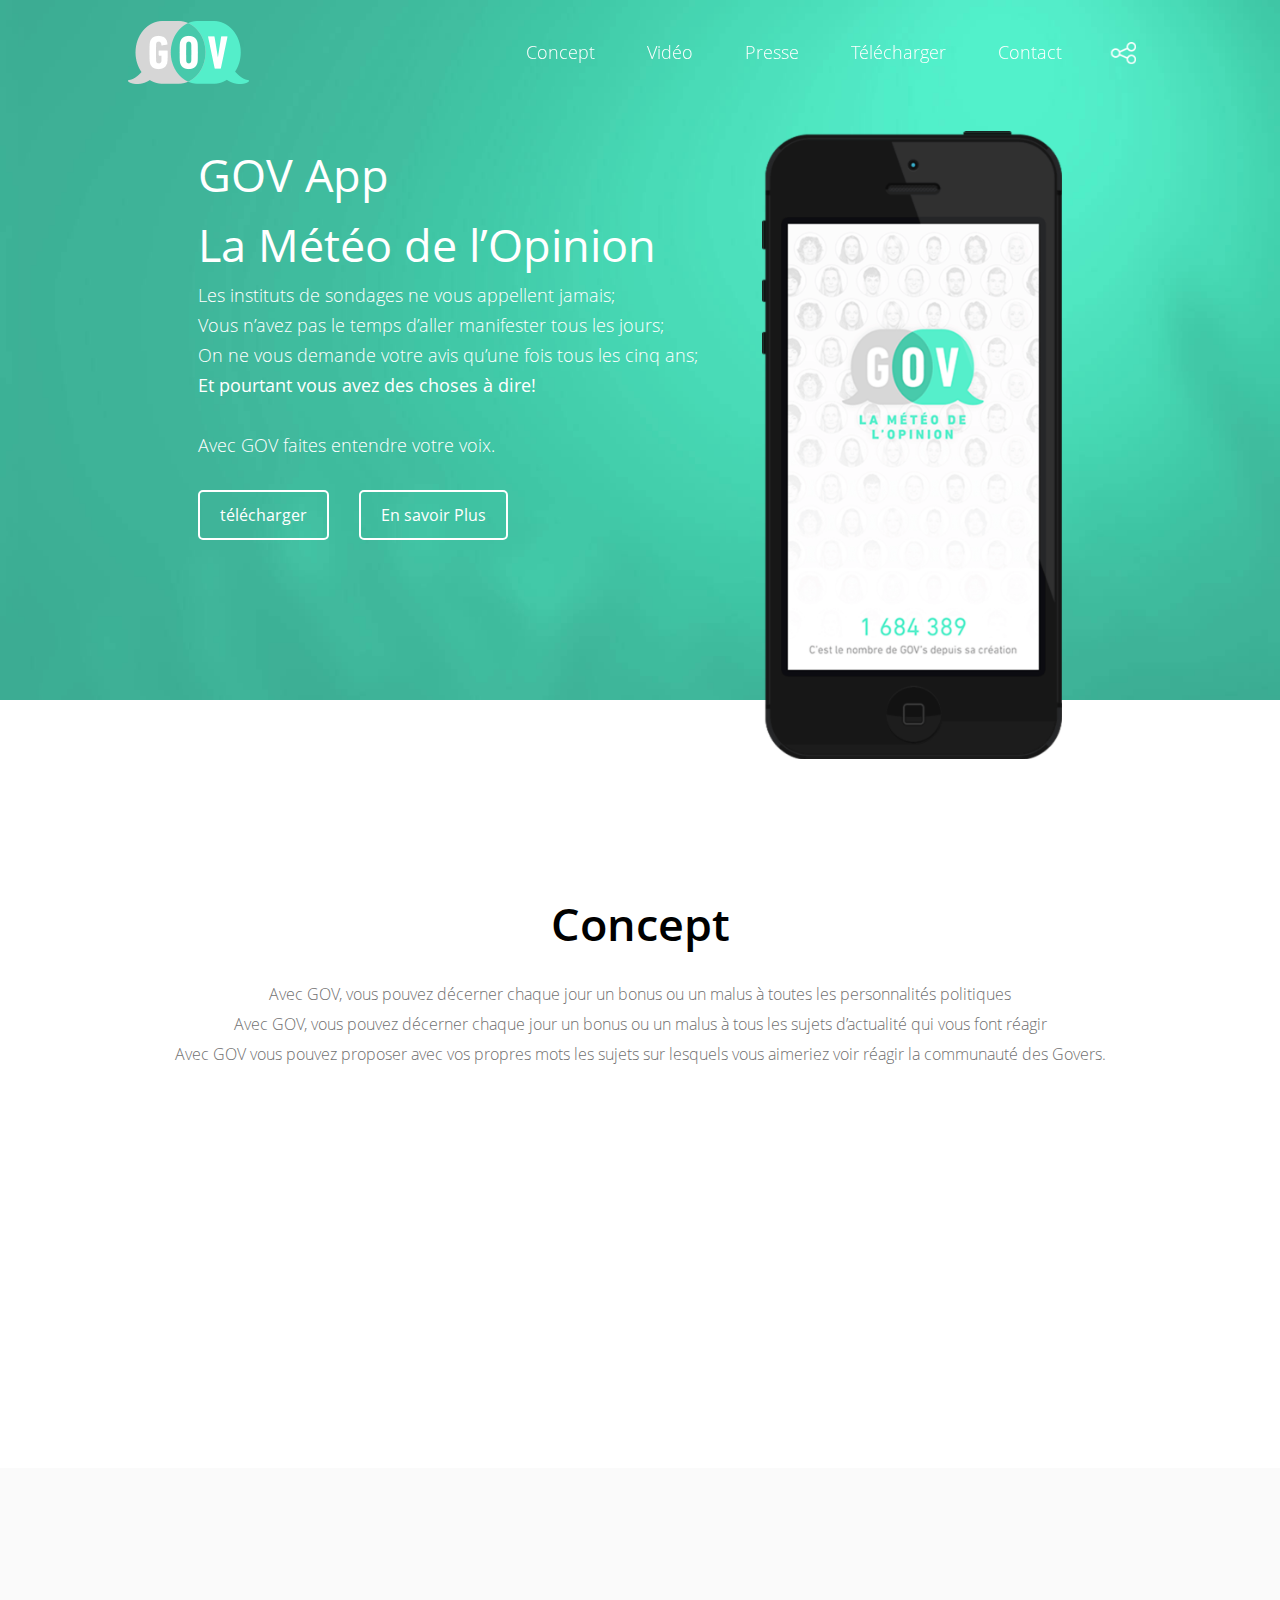
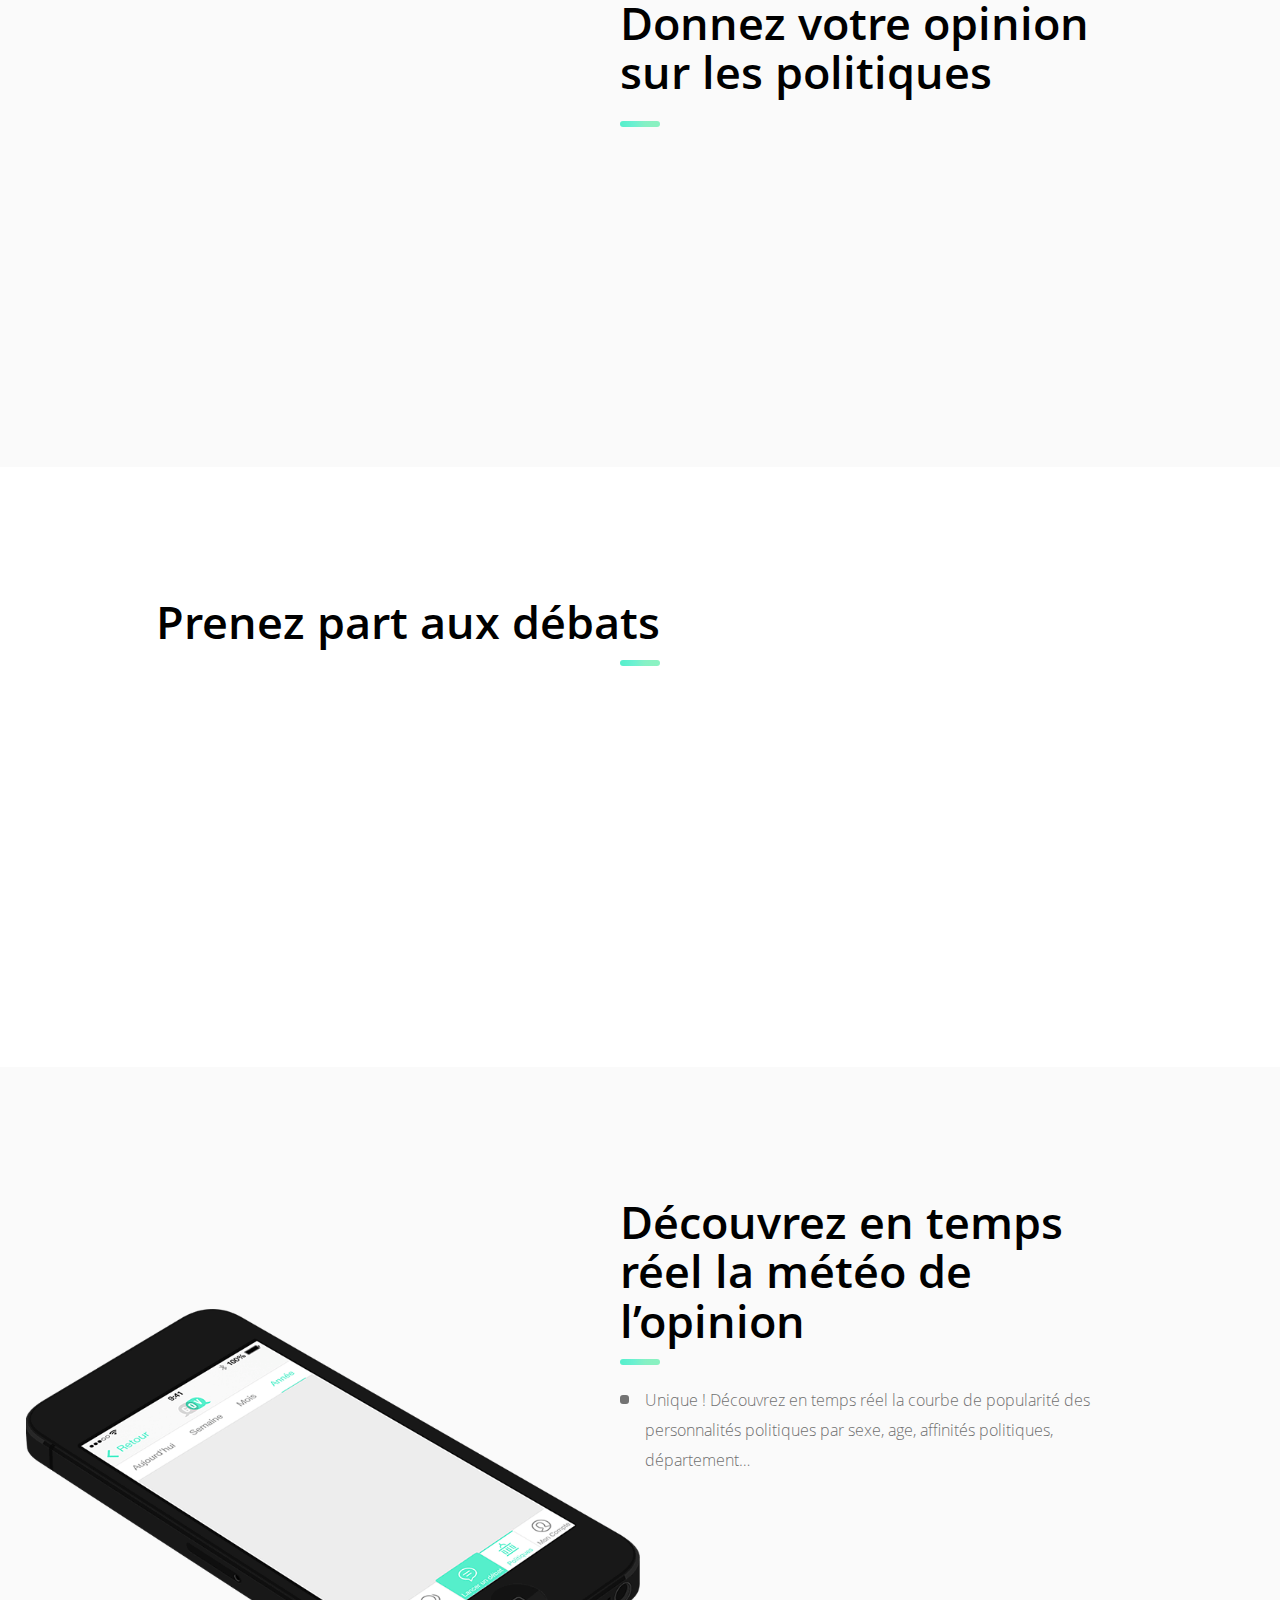
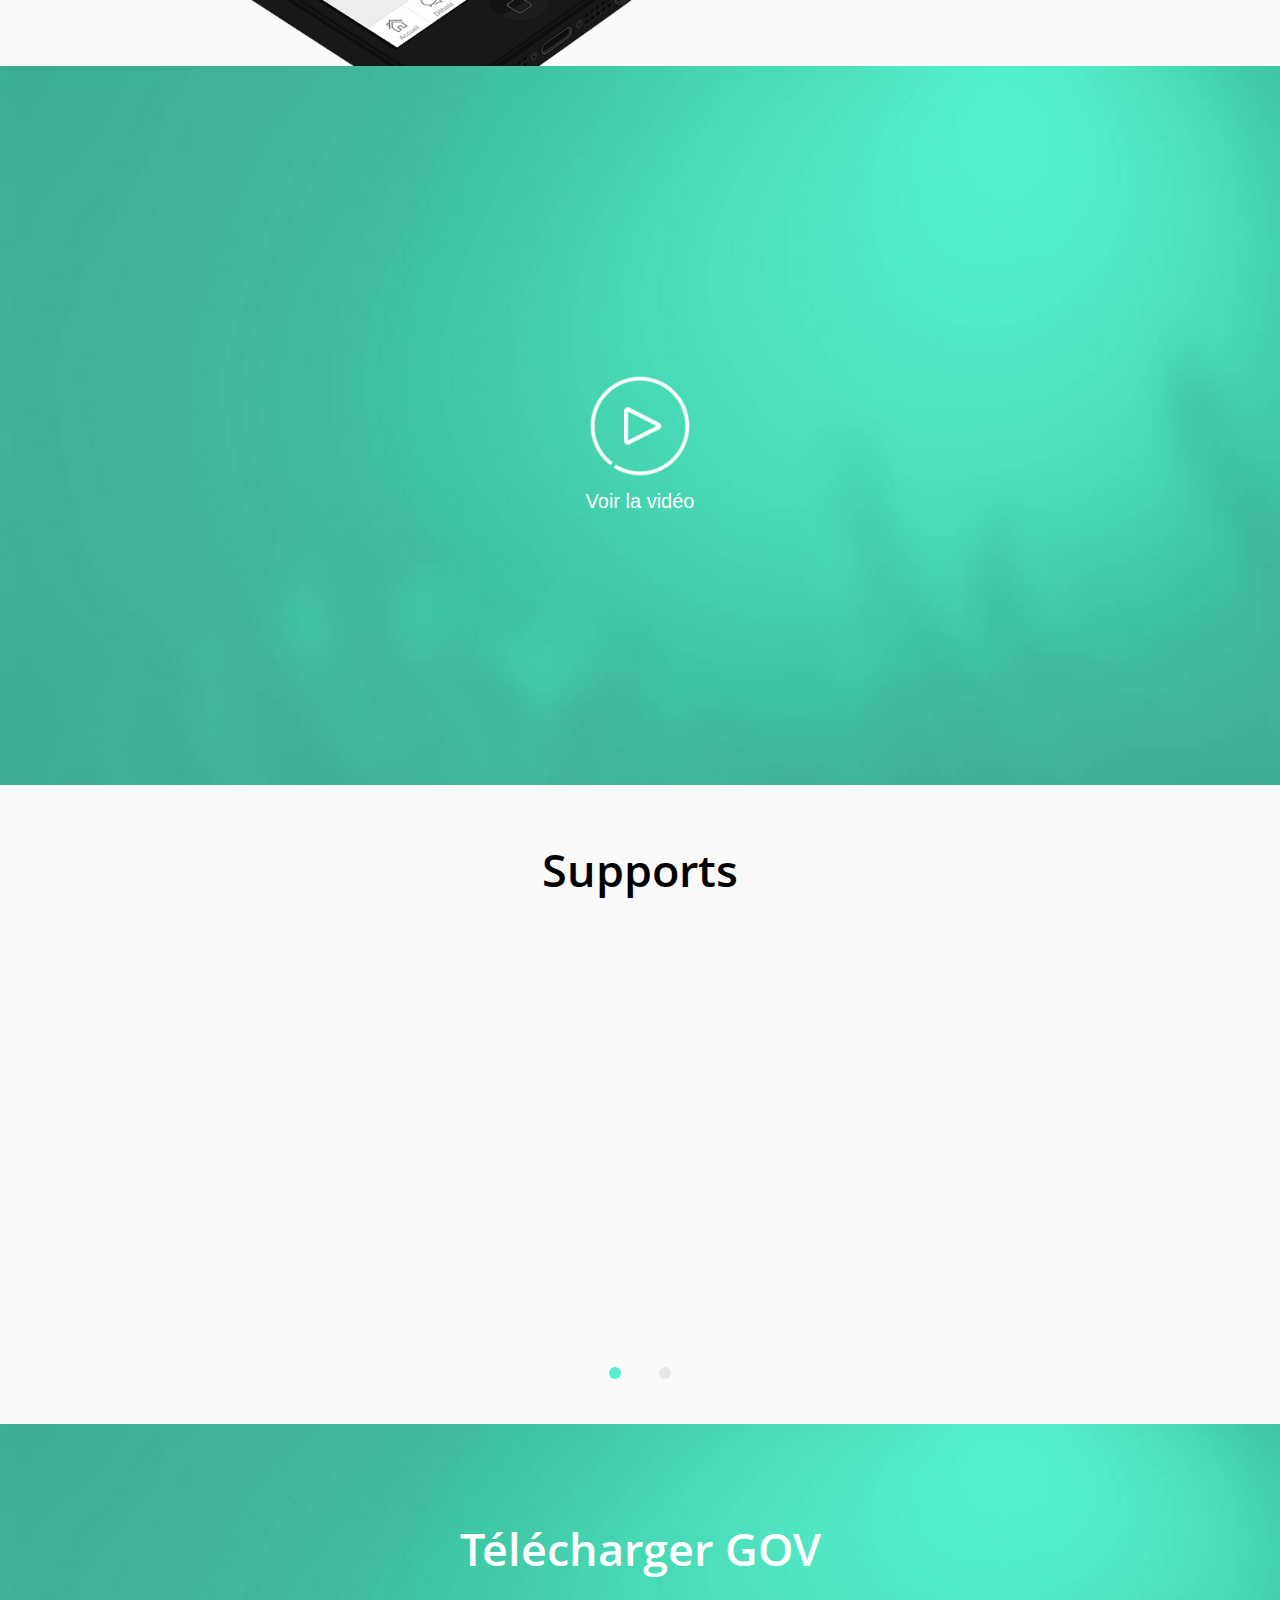
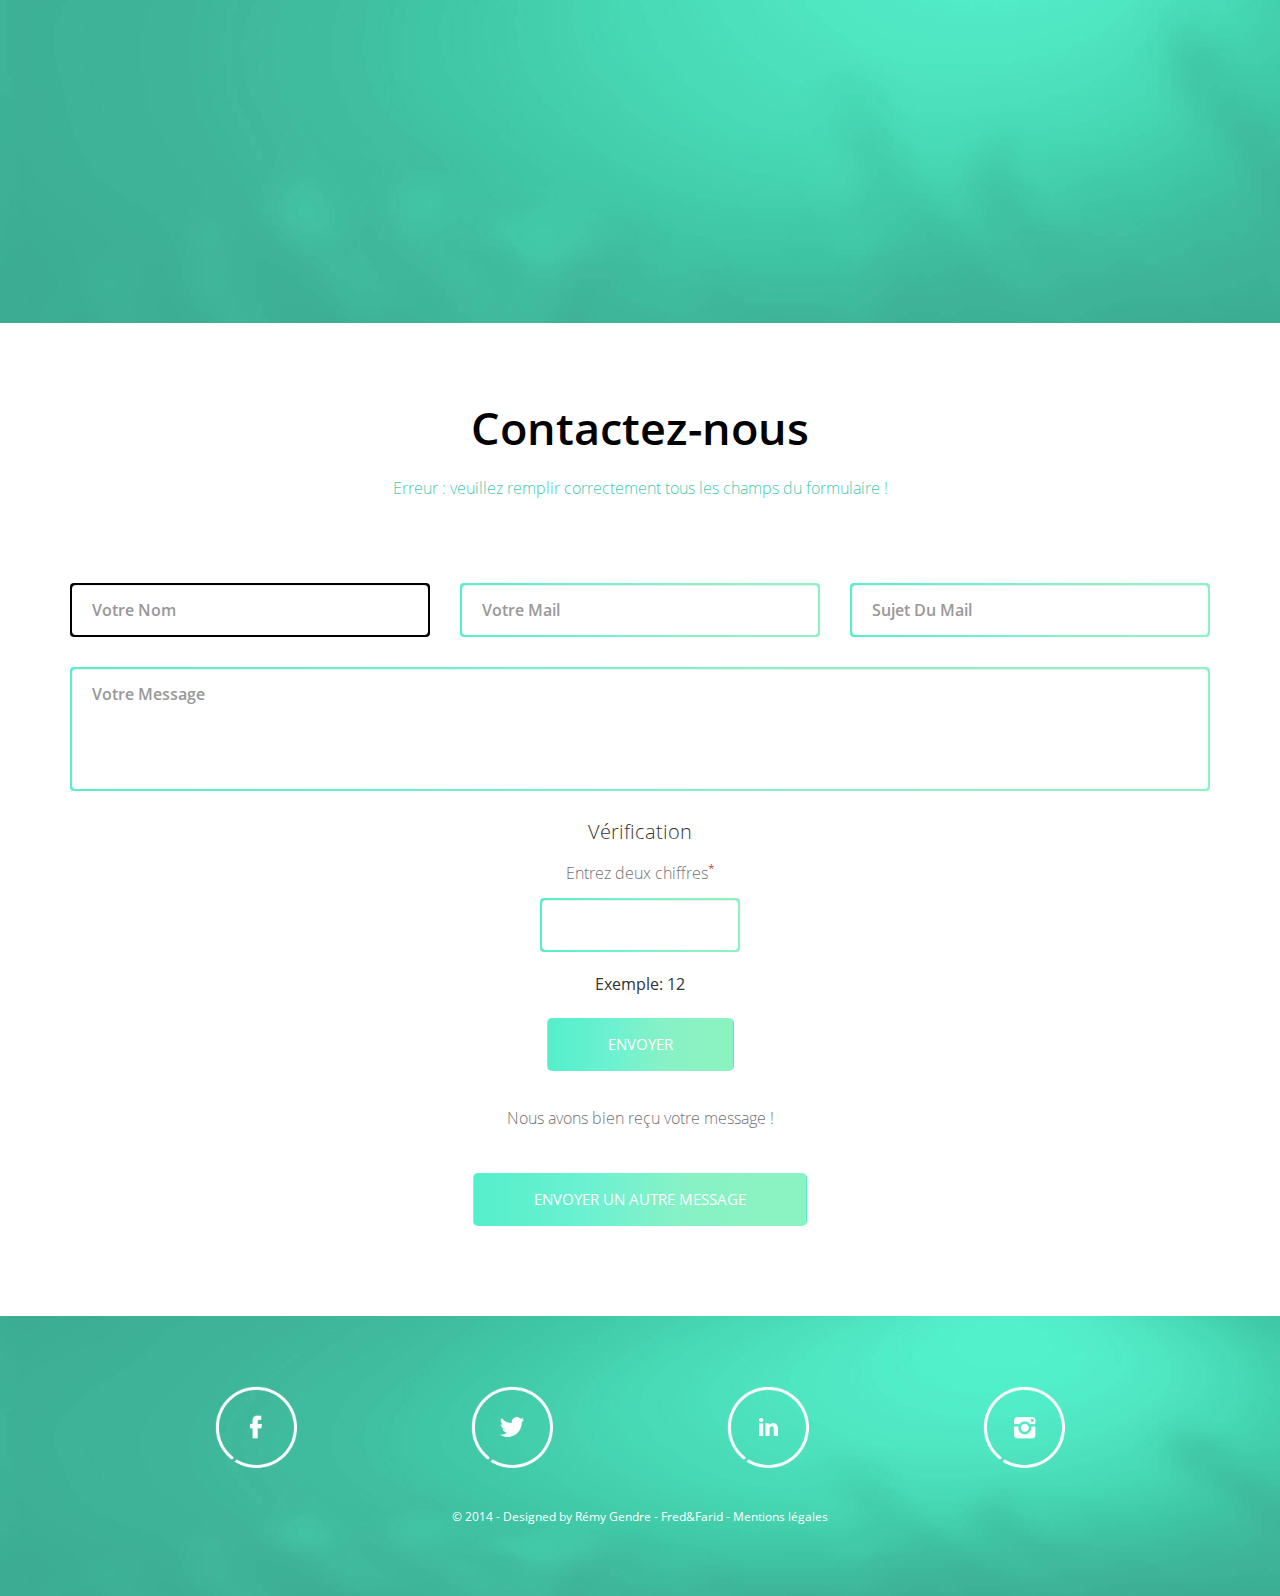
<file: index.html>
<!DOCTYPE html>
<html lang="en">

<head>
    <meta charset="utf-8">
    <meta http-equiv="X-UA-Compatible" content="IE=edge">
    <meta name="viewport" content="width=device-width, initial-scale=1">
    <link rel="shortcut icon" href="img/favicon.ico" type="image/x-icon" />
    <title>Gov-App</title>

    <!-- Bootstrap -->
    <link href="css/bootstrap.min.css" rel="stylesheet">
    <!-- Important Owl stylesheet -->
    <link rel="stylesheet" href="css/owl.carousel.css">
    <link rel="stylesheet" href="js/video_js/video-js.css" type="text/css">

    <!-- Default Theme -->
    <link rel="stylesheet" href="css/owl.theme.css">
    <link rel="stylesheet" href="css/style.css">
    <!-- HTML5 shim and Respond.js for IE8 support of HTML5 elements and media queries -->
    <!-- WARNING: Respond.js doesn't work if you view the page via file:// -->
    <!--[if lt IE 9]>
      <script src="https://oss.maxcdn.com/html5shiv/3.7.2/html5shiv.min.js"></script>
      <script src="https://oss.maxcdn.com/respond/1.4.2/respond.min.js"></script>
    <![endif]-->
</head>

<body class="index">
    <header>
        <div class="inner">
            <h3>
                <a href="index.html">
                  <img src="css/img/logo.png" alt="">
                </a>
            </h3>
            <button class="menu-button"><i></i>
            </button>
            <nav class="main-menu">
                <img class="logo" src="css/img/logo.png" alt="">
                <ul>
                    <li><a data-scroll href="#concept">Concept</a>
                    </li>
                    <li><a data-scroll href="#video">Vidéo</a>
                    </li>
                    <li><a data-scroll href="#supports">Presse</a>
                    </li>
                    <li><a data-scroll href="#download">Télécharger</a>
                    </li>
                    <li><a data-scroll href="#contact">Contact</a>
                    </li>
                    <li class="share">
                        <a href="javascript:;"></a>
                        <div class="bdsharebuttonbox">
                            <a href="#" class="bds_fbook" data-cmd="fbook" title="Share to Facebook"></a>
                            <a href="#" class="bds_twi" data-cmd="twi" title="Share to Twitter"></a>
                            <a href="#" class="bds_linkedin" data-cmd="linkedin" title="Share to linkedin"></a>
                            <!-- <a href="#" class="bds_tsina" data-cmd="tsina" title="Share to Weibo"></a> -->
                        </div>
                    </li>
                </ul>
            </nav>
            <div class="share-box">
                <button class="close"></button>
                <div class="inner">
                    <h4>SHARE</h4>
                    <div class="bdsharebuttonbox">
                        <a href="#" class="bds_fbook" data-cmd="fbook" title="Share to Facebook"></a>
                        <a href="#" class="bds_twi" data-cmd="twi" title="Share to Twitter"></a>
                        <a href="#" class="bds_linkedin" data-cmd="linkedin" title="Share to linkedin"></a>
                        <!-- <a href="#" class="bds_tsina" data-cmd="tsina" title="Share to Weibo"></a> -->
                    </div>
                </div>
            </div>
            <div class="header-mask"></div>
        </div>
    </header>

    <div class="content">
        <section id="home">
            <div class="innerWrap">
                <div class="inner">
                    <div class="description">
                        <h1>
                            GOV App<br>
                            La Météo de l’Opinion
                        </h1>
                        <p>
                            Les instituts de sondages ne vous appellent jamais;
                            <br> Vous n’avez pas le temps d’aller manifester tous les jours;
                            <br> On ne vous demande votre avis qu’une fois tous les cinq ans;
                            <br>
                            <strong>Et pourtant vous avez des choses à dire!</strong>
                            <br>
                            <br> Avec GOV faites entendre votre voix.
                        </p>
                        <a data-scroll href="#download">télécharger</a>
                        <a target="_blank" data-scroll href="#download">En savoir Plus</a>
                    </div>
                    <img class="phone-1" src="css/img/phone-1.png" alt="">
                </div>
            </div>
        </section>

        <section id="concept" class="chapter">
            <h2>Concept</h2>
            <p>
                Avec GOV, vous pouvez décerner chaque jour un bonus ou un malus à toutes les personnalités politiques
                <br> Avec GOV, vous pouvez décerner chaque jour un bonus ou un malus à tous les sujets d’actualité qui vous font réagir
                <br> Avec GOV vous pouvez proposer avec vos propres mots les sujets sur lesquels vous aimeriez voir réagir la communauté des Govers.
            </p>
            <p>
                <span>
                    <img src="css/img/minus.png" alt="">
                    Contre
                </span>
                <span>
                    <img src="css/img/plus.png" alt="">
                    Pour
                </span>
            </p>
        </section>

        <section id="opinion" class="chapter">
            <div class="inner">
                <div class="description">
                    <h2>
                        Donnez votre opinion sur les politiques
                    </h2>
                    <ul>
                        <li>Un baromètre 2.0</li>
                        <li>La côte des politiques en temps réel</li>
                        <li>Votez chaque jour pour les hommes et femmes politiques du gouvernement et de l’opposition</li>
                    </ul>
                </div>
                <img class="phone-2" src="css/img/phone-2.png" alt="">
                <img class="phone-3" src="css/img/phone-3.png" alt="">
            </div>
        </section>

        <section id="debats" class="chapter">
            <div class="inner">
                <div class="description">
                    <h2>
                        Prenez part aux débats
                    </h2>
                    <ul>
                        <li>Un baromètre 2.0</li>
                        <li>Les principales préoccupations d’actualité</li>
                        <li>Réagissez aux propositions des Govers et faites vos propres sondages</li>
                    </ul>
                </div>
                <img class="phone-4" src="css/img/phone-4.png" alt="">
                <img class="phone-4-2" src="css/img/phone-4.png" alt="">
                <img class="phone-5" src="css/img/phone-5.png" alt="">
            </div>
        </section>

        <section id="data" class="chapter">
            <div class="inner">
                <div class="description">
                    <h2>
                        Découvrez en temps réel la météo de l’opinion
                    </h2>
                    <ul>
                        <li>Unique ! Découvrez en temps réel la courbe de popularité des personnalités politiques par sexe, age, affinités politiques, département…</li>
                    </ul>
                </div>
                <div class="phone-wrap">
                    <img class="phone-6" src="css/img/phone-6.png" alt="">
                    <img class="layer-1" src="css/img/layer-1.png" alt="">
                    <img class="layer-2" src="css/img/layer-2.png" alt="">
                    <img class="layer-3" src="css/img/layer-3.png" alt="">
                    <img class="layer-4" src="css/img/layer-4.png" alt="">
                </div>
            </div>
        </section>

        <section id="video" class="fullVideo">
            <video width="100%" height="100%" class="video-js vjs-default-skin" controls preload="none" poster="css/img/background-green.jpg" data-setup="{}">
                <source src="http://content4.catalog.video.msn.com/e2/ds/6c61f3c3-28dc-4070-b64f-12a99bbed488.mp4" type='video/mp4' />

            </video>
            <button class="close"><i></i>
            </button>
        </section>

        <section id="supports" class="chapter">
            <div class="inner">
                <h2>Supports</h2>
                <div id="owl-demo" class="items owl-carousel">
                    <div class="item">
                        <img src="img/lemonde.jpg" alt="phone" class="img-responsive img">
                        <div class="desc">
                            <h4>LEMONDE.FR</h4>
                            <p>Lorem ipsum dolor sit amet, consectetur adipiscing elit, labore et dolore magna aliqua.</p>
                            <a href="">
                                <img src="img/arrow.png" alt="phone" class="img-responsive">
                            </a>
                        </div>
                    </div>
                    <div class="item">
                        <img src="img/lemonde.jpg" alt="phone" class="img-responsive img">
                        <div class="desc">
                            <h4>LEMONDE.FR</h4>
                            <p>Lorem ipsum dolor sit amet, consectetur adipiscing elit, labore et dolore magna aliqua.</p>
                            <a href="">
                                <img src="img/arrow.png" alt="phone" class="img-responsive">
                            </a>
                        </div>
                    </div>
                    <div class="item">
                        <img src="img/lemonde.jpg" alt="phone" class="img-responsive img">
                        <div class="desc">
                            <h4>LEMONDE.FR</h4>
                            <p>Lorem ipsum dolor sit amet, consectetur adipiscing elit, labore et dolore magna aliqua.</p>
                            <a href="">
                                <img src="img/arrow.png" alt="phone" class="img-responsive">
                            </a>
                        </div>
                    </div>
                    <div class="item">
                        <img src="img/lemonde.jpg" alt="phone" class="img-responsive img">
                        <div class="desc">
                            <h4>LEMONDE.FR</h4>
                            <p>Lorem ipsum dolor sit amet, consectetur adipiscing elit, labore et dolore magna aliqua.</p>
                            <a href="">
                                <img src="img/arrow.png" alt="phone" class="img-responsive">
                            </a>
                        </div>
                    </div>
                    <div class="item">
                        <img src="img/lemonde.jpg" alt="phone" class="img-responsive img">
                        <div class="desc">
                            <h4>LEMONDE.FR</h4>
                            <p>Lorem ipsum dolor sit amet, consectetur adipiscing elit, labore et dolore magna aliqua.</p>
                            <a href="">
                                <img src="img/arrow.png" alt="phone" class="img-responsive">
                            </a>
                        </div>
                    </div>
                    <div class="item">
                        <img src="img/lemonde.jpg" alt="phone" class="img-responsive img">
                        <div class="desc">
                            <h4>LEMONDE.FR</h4>
                            <p>Lorem ipsum dolor sit amet, consectetur adipiscing elit, labore et dolore magna aliqua.</p>
                            <a href="">
                                <img src="img/arrow.png" alt="phone" class="img-responsive">
                            </a>
                        </div>
                    </div>
                </div>
            </div>
        </section>

        <section id="download" class="chapter">
            <div class="innerWrap">
                <h2>Télécharger GOV</h2>
                <p>
                    <a target="_blank" href="javascript:;">
                        <img src="css/img/apple-store.png" alt="">
                    </a>
                    <a target="_blank" href="javascript:;">
                        <img src="css/img/google-play.png" alt="">
                    </a>
                </p>
            </div>
        </section>

        <section id="contact" class="chapter">
            <div class="container">
                <h2>Contactez-nous</h2>
                <p class="error">
                    Erreur : veuillez remplir correctement tous les champs du formulaire !
                </p>
                <form>
                    <div class="row">
                        <div class="col-sm-4">
                            <label class="error">
                                <input type="text" name="" placeholder="Votre Nom" class="form-control">
                            </label>
                        </div>
                        <div class="col-sm-4">
                            <label>
                                <input type="text" name="" placeholder="Votre Mail" class="form-control">
                            </label>
                        </div>
                        <div class="col-sm-4">
                            <label>
                                <input type="text" name="" placeholder="Sujet Du Mail" class="form-control">
                            </label>
                        </div>
                        <div class="col-md-12 col-sm-12 col-xs-12">
                            <label>
                                <textarea class="form-control" name="" placeholder="Votre Message"></textarea>
                            </label>
                        </div>
                    </div>
                    <div class="row">
                        <div class="col-md-12 col-sm-12 col-xs-12">
                            <h5>Vérification</h5>
                            <p>Entrez deux chiffres<sup>*</sup>
                            </p>
                            <label class="short">
                                <input type="text" name="" class="form-control">
                            </label>
                            <small>Exemple: 12</small>
                        </div>
                    </div>
                    <div class="row">
                        <div class="col-sm-12 text-center">
                            <label>
                                <input type="button" value="ENVOYER" class="btn btn-send">
                            </label>
                        </div>
                    </div>
                </form>
                <p class="resend">
                    <span>
                        Nous avons bien reçu votre message !
                    </span>
                    <button class="btn btn-send">Envoyer un autre message</button>
                </p>
            </div>
        </section>
    </div>

    <footer>
        <div class="container-fluid ">
            <div class="row">
                <a href="javascript:;" class="col-md-3 col-sm-3 col-xs-3">
                    <img src="css/img/facebook.png" alt="">
                </a>
                <a href="javascript:;" class="col-md-3 col-sm-3 col-xs-3">
                    <img src="css/img/twitter.png" alt="">
                </a>
                <a href="javascript:;" class="col-md-3 col-sm-3 col-xs-3">
                    <img src="css/img/linkedin.png" alt="">
                </a>
                <a href="javascript:;" class="col-md-3 col-sm-3 col-xs-3">
                    <img src="css/img/instagram.png" alt="">
                </a>
                <p class="col-md-12 col-sm-12 col-xs-12">
                    © 2014 - Designed by Rémy Gendre - Fred&Farid - Mentions légales
                </p>
            </div>
        </div>
    </footer>

    <div class="tc" style="display:none">
        <h4>Mentions légales et <br> Conditions d'utilisation</h4>
        <button class="close"></button>
        <div class="inner">
            <h5>Article 1 – Présentation</h5>
            <p>
                L'application GOV (ci-après dénommé l'"Application") est éditée par la société SAS GOV, au capital de 1542,00 euros, immatriculée au RCS de Paris, sous le numéro B 801 906 033, dont le siège social est situé 48 rue de Provence 75009 Paris. (Ci-après dénommée la "Société").
            </p>
            <p>
                Directeur de publication : Pierre-Alexandre Teulié
            </p>
            <p>
                L'Application permet aux utilisateurs de :
            </p>
            <ul>
                <li>quotidiennement distribuer bonus et malus à des personnalités françaises et étrangères, politiques ou fortement présentes dans l’actualité françaises</li>
                <li>de proposer, à GOV qui se réserve le droit de les accepter ou non, des sujets d’actualité et de société visant à recueillir sous forme de + et -, sans autre forme de commentaires, les avis de la communauté des utilisateurs</li>
                <li>de distribuer quotidiennement des + et – pour exprimer son adhésion ou son opposition aux sujets proposés par les autres utilisateurs.</li>
            </ul>
            <p>
                Il s'agit d'une plateforme d'expression publique portant sur l’actualité les sujets de société et ceux qui les font.
            </p>
            <p>
                Les résultats mis en avant par l'Application ne constituent en aucun cas des sondages au sens de la loi n° 77-808 du 19 juillet 1977 relative à la publication et à la diffusion de certains sondages d'opinion. Ces résultats ne font que refléter l'opinion des membres de la communauté GOV ayant accepté de répondre à telle ou telle question et ne sont en aucune manière des résultats représentatifs de l'opinion de la population du pays.
            </p>
            <h5>Article 2 – Acceptation des CGU </h5>
            <p>
                Toute utilisation de l'Application implique l'acceptation pleine et entière des présentes CGU.
            </p>
            <p>
                La Société peut à tout moment modifier les Conditions d'utilisation en mettant à jour la présente publication.
            </p>
            <p>
                Il incombe aux utilisateurs de vérifier régulièrement la présente page pour se tenir au courant des mises à jour des Conditions d'utilisation, qui prendront effet une fois mises en ligne. La poursuite de l'utilisation du Site vaudra acceptation de ces dernières.
            </p>
            <h5>Article 3 – Accès à l'Application</h5>
            <p>
                Toute utilisation de l'Application est soumise à l'acceptation des présentes Conditions d'utilisation.
            </p>
            <p>
                Elle nécessite le téléchargement de l'Application via l'une des plates-formes la mettant à la disposition du public (Apple store, Google Play,…).
            </p>
            <p>
                Elle nécessite dans un second temps une inscription gratuite via un formulaire présent dans l’application. A cette occasion, des données à caractère personnel sont collectées. Vous pouvez consulter notre Politique de données à caractère personnel.
            </p>
            <p>
                Lors de son inscription, l'utilisateur s'engage à :
            </p>
            <ul>
                <li>Délivrer des informations réelles, exactes, à jour au moment de leur saisie (sexe, code postal,…). Il n’est pas demandé aux utilisateurs de fournir leur identité et l’utilisation d’un alias ou pseudonyme est tout à fait possible. </li>
                <li>Maintenir à jour les données d'inscription en vue de garantir en permanence leur caractère réel et exact.</li>
            </ul>
            <p>
                Pour résilier son compte, l'utilisateur pourra, à tout moment, suivre le processus suivant:
            </p>
            <ul>
                <li>Connectez vous sur l’application GOV. Rubrique : Mon Compte/Supprimer mon compte. </li>
            </ul>
            <h5>Article 4 – Propriété intellectuelle</h5>
            <p>
                Les droits de propriété intellectuelle afférents à tous les éléments figurant sur l'Application sont la propriété de la Société.
            </p>
            <p>
                A ce titre, les marques, logos, scores obtenus par les personnalités et sujets présents dans l’Application et présentations de ceux-ci et autres éléments protégés par le droit de la propriété intellectuelle sont la propriété de la Société.
            </p>
            <p>
                Toute reproduction, copie ou utilisation des éléments de l'Application, par quelque moyen que ce soit, sans l'accord de la Société constituera une contrefaçon susceptible d'entrainer des poursuites judiciaires.
            </p>
            <p>
                La Société interdit par ailleurs:
            </p>
            <ul>
                <li>L'extraction, par transfert permanent ou temporaire de la totalité ou d'une partie qualitativement ou quantitativement substantielle du contenu de sa base de données sur un autre support, par tout moyen et sous toute forme que ce soit ;</li>
                <li>La réutilisation, par la mise à la disposition du public de la totalité ou d'une partie qualitativement ou quantitativement substantielle du contenu de la base, quelle qu'en soit la forme.</li>
            </ul>
            <p>
                S'agissant des éléments publiés par les utilisateurs, ceux-ci autorisent la Société à les exploiter pour ses études statistiques, et l'autorisent à les reproduire, représenter, adapter sur tout support et par tout procédé, pendant une durée correspondant à leur durée de protection par le droit de la propriété intellectuelle, dans le monde entier.
            </p>
            <h5>Article 5 – Responsabilité </h5>
            <p>
                La Société rappelle aux utilisateurs les caractéristiques et limites des réseaux informatiques et décline toute responsabilité liée aux conséquences de leur connexion à ces réseaux via l'Application.
            </p>
            <p>
                Notamment, la Société ne saurait être responsable des dommages matériels ou immatériels causés à aux équipements informatiques des utilisateurs et aux données qui y sont stockées, ni des conséquences pouvant en découler sur leur activité personnelle, professionnelles ou commerciale.
            </p>
            <p>
                Par ailleurs, la Société ne sera pas tenue responsable en cas d'indisponibilité de l'Application quel que soit le moment, la raison ou la durée de cette indisponibilité. L’accès à l'Application pourra faire l'objet d'une suspension temporaire ou définitive sans préavis.
            </p>
            <p>
                La Société se réserve le droit de suspendre, de résilier ou de restreindre l’accès à l'Application en cas de violation des présentes Conditions d'utilisation.
            </p>
            <h5>Article 6 – Utilisation de l'Application</h5>
            <p>
                Les utilisateurs s'engagent à n'utiliser l'Application qu’à des fins licites. Ils ne peuvent utiliser l'Application :
            </p>
            <ul>
                <li>D’une manière qui enfreigne la législation ou la réglementation locale, nationale ou internationale applicable ;</li>
                <li>D’une manière qui soit illicite ou frauduleuse, ou qui ait des conséquences illicites ou frauduleuses ;</li>
                <li>En vue de transmettre des informations à caractère publicitaires ou promotionnels;</li>
                <li>En vue de transmettre sciemment des données, envoyer ou télécharger des éléments contenant des virus ou d'autres codes informatiques similaires conçus pour nuire au fonctionnement de l'Application; </li>
                <li>En vue de publier du contenu à caractère raciste, xénophobe, négationniste, incitant à la discrimination, à la haine ou à la violence à l'égard d'une personne ou d'un groupe de personnes à raison de leur origine, de leur sexe, de leur situation de famille, de leur apparence physique, de leur patronyme, de leur état de santé, de leur handicap, de leurs caractéristiques génétiques, de leurs mœurs, de leur orientation sexuelle vraie ou supposée, de leur âge, de leurs opinions politiques, de leurs activités syndicales, de leur appartenance vraie ou supposée à une ethnie, une nation, une race, ou une religion déterminée; </li>
            </ul>
            <p>
                La Société ne cautionne aucune opinion et décline expressément toute responsabilité relative aux débats proposés par les utilisateurs via l'Application, ainsi qu'aux propos publiés par les utilisateurs.
            </p>
            <p>
                S'agissant de ces propos publiés par les utilisateurs, l'Application est un hébergeur au sens de l’article 6-I-2 de la loi du 21 juin 2004 pour la confiance dans l’économie numérique.
            </p>
            <p>
                Elle n’est donc légalement tenue à aucune obligation générale de surveillance des contenus diffusés.
            </p>
            <p>
                Vous pouvez formuler une réclamation, ou alerter la Société au sujet d'un propos publié en écrivant à <a href="mailto:contact@gov-app.com">contact@gov-app.com</a>.
            </p>
            <p>
                La Société pourra retirer sans préavis tout contenu qui serait contraire aux présentes CGU, à la loi ou aux règlements en vigueur.
            </p>
            <h5>Article 7 – Politique de traitement des données personnelles </h5>
            <h6>
                7.1 Identité du responsable de traitement 
            </h6>
            <p>
                Les données à caractère personnelles sont collectées par : Pierre-Alexandre Teulié
            </p>
            <h6>
                7.2 Données à caractère personnel
            </h6>
            <p>
                Le terme "donnée à caractère personnel" désigne les données se rapportant à une personne physique et permettant de l'identifier directement ou indirectement.
            </p>
            <h6>7.3 Traitement des données à caractère personnel</h6>
            <p>
                Le "traitement" des données à caractère personnel correspond à toute opération que le Responsable de traitement peut effectuer avec ces données et notamment leur collecte, leur enregistrement, leur organisation, leur stockage, leur adaptation ou modification, etc.
            </p>
            <p>
                Le Responsable de traitement ne collectera des données personnelles que dans des buts précis, explicites et légitimes et ne traitera pas ensuite ces données d’une manière différente de ces buts sans le consentement préalable des personnes concernées.
            </p>
            <p>
                L'inscription et l'utilisation de l'Application donne lieu à des traitements de données à caractère personnel.
            </p>
            <p>
                En particulier, le Responsable de traitement pourra être amené à collecter, stocker, utiliser les données suivantes :
            </p>
            <ul>
                <li>la photographie (facultatif), le sexe, une adresse e-mail, le code postal, la date de naissance, l'orientation politique de l'utilisateur (facultatif) ;</li>
                <li>les informations résultant de l'interaction entre l'utilisateur et l'Application: contenus et données du téléphone, y compris les informations relatives votre connexion, des statistiques sur les pages affichées, les données de navigation, les débats ouverts; </li>
                <li>les autres informations supplémentaires que vous nous fournissez ; </li>
            </ul>
            <p>
                Les réponses communiquées par l'Utilisateur sont essentiellement utilisées à des fins statistiques. Il est précisé qu'elles seront communiquées aux autres utilisateurs, de manière anonyme et agrégées avec les autres réponses apportées aux sujets traités dans l’application.
            </p>
            <p>
                Si l'utilisateur à cocher la case "je m'abonne à la newsletter", les données seront également utilisées pour l'envoi de cette newsletter.
            </p>
            <p>
                Le caractère facultatif des données que l’utilisateur de l'Application pourra être amené à renseigner sera indiqué sur les formulaires de collecte.
            </p>
            <p>
                En tout état de cause, le Responsable de traitement s’engage à traiter l’ensemble des données collectées de manière conforme aux lois en vigueur
            </p>
            <p>
                Notamment le Responsable de traitement fera tout son possible pour veiller :
            </p>
            <ul>
                <li>à ne traiter que des données à caractère personnel qui sont adéquates, pertinentes et non excessives au regard des buts dans lesquels elles sont collectées.</li>
                <li>A ne pas les conserver pour une durée plus longue que nécessaire au regard des finalités dans lesquels elles ont été collectées.</li>
                <li>Notamment, en cas de suppression de son compte GOV, l'ensemble des données à caractère personnel de l'utilisateur seront détruites dans un délai de 90 jours. </li>
            </ul>
            <h6>7.4 Données sensibles : orientation politique </h6>
            <p>
                L'utilisateur pourra, lors de son inscription, communiquer son orientation politique (facultatif).
            </p>
            <p>
                Cette donnée est conservée par le Responsable de traitement tant que l'utilisateur utilise son compte GOV.
            </p>
            <p>
                Cette donnée ne sera utilisée qu'à des fins statistiques anonymes, de manière agrégée avec les réponses des autres utilisateurs. Elle ne sera pas divulguée à des tiers.
            </p>
            <h6>7.5- Droits de l’utilisateur de l'Application</h6>
            <p>
                La personne dont les données à caractère personnel sont traitées bénéficie des droits d’accès, de rectification et d’opposition au traitement de ses données à caractère personnel.
            </p>
            <p>
                A tout instant l’utilisateur peut lui même modifier ses éléments de profil dans l’application en allant dans la rubrique « mon compte » puis « modifier mon compte ».
            </p>
            <p>
                Ces droits peuvent aussi être exercés par simple demande par courrier électronique à l’adresse <a href="mailto:contact@gov-app.com">contact@gov-app.com</a> ou par courrier papier à l’adresse GOV – Traitement des données – 48 rue de Provence – 75009 – Paris – France en justifiant de son identité et d’un motif légitime s’il est exigé par la loi.
            </p>
            <p>
                En cas d'exercice du droit d'opposition, l'utilisateur ne pourra plus utiliser l'Application.
            </p>
            <h6>7.6- Transfert des données à caractère personnel. </h6>
            <p>
                Les données à caractère personnel collectées sont exclusivement réservées au Responsable de traitement. Elles ne seront pas transférées à des tiers sans autorisation préalable.
            </p>
            <p>
                Dans l'hypothèse où l'utilisateur l'acceptait explicitement, les données pourront être utilisées à des fins commerciales.
            </p>
            <p>
                Par ailleurs, le Responsable de traitement se réserve le droit de transmettre les données à caractère personnel afin de satisfaire à ses obligations légales, et notamment s'il en était contraint par réquisition judiciaire.
            </p>
            <h6>7.7 -  Sécurité </h6>
            <p>
                Le Responsable de traitement adoptera des mesures de sécurité raisonnables pour protéger les données personnelles en sa possession.
            </p>
            <h6>7.8- Contact</h6>
            <p>
                Si vous souhaitez des informations complémentaires sur la protection de vos données personnelles ou exercer votre droit d’accès, tout utilisateur peut contacter le Responsable de traitement : GOV – à l’attention du responsable du Traitement des données – 48 rue de Provence – 75009 – Paris – France
            </p>
            <h6>Article  8 : Juridiction compétente et loi applicable</h6>
            <p>
                Les présentes Conditions d'utilisation seront régies par le droit français et interprétées conformément à ce dernier.
            </p>
            <p>
                Les litiges intervenant en rapport avec les présentes Conditions d'utilisation seront soumis à la compétence exclusive des tribunaux territorialement compétents.
            </p>
            <p>
                Date de publication : 06 Octobre 2014.
            </p>
        </div>
    </div>




    <!-- jQuery (necessary for Bootstrap's JavaScript plugins) -->
    <script src="js/jquery-1.9.1.min.js"></script>
    <!-- Include all compiled plugins (below), or include individual files as needed -->
    <script src="js/jquery.transit.min.js"></script>
    <script src="js/bootstrap.min.js"></script>
    <script src="js/owl.carousel.min.js"></script>
    <!-- Smooth Scroll Build Status -->
    <script src="js/smooth-scroll.min.js"></script>
    <script src="js/video_js/video.js" type="text/javascript"></script>
    <script>
    videojs.options.flash.swf = "js/video_js/video-js.swf";
    </script>
    <script type="text/javascript">
    $(document).ready(function() {
        function setContentSize() {
            var ww = $(window).width();
            var wh = $(window).height();

            if (ww < 769) {
                $("header .main-menu").css({
                    height: wh + 100
                });
                $("header .main-menu li, header .main-menu li > a").css({
                    height: (wh - 100) / 8,
                    lineHeight: (wh - 100) / 8 + 'px'
                });
            }

            if (wh < 330) {
                $("header .main-menu ul").css({
                    height: wh - 100
                });
                $("header .main-menu li, header .main-menu li > a").css({
                    height: 40,
                    lineHeight: 40 + 'px'
                });
            }

            $(".fullVideo, .fullVideo .video-js, .fullVideo .vjs-tech").css({
                width: ww,
                height: ww * 9 / 16
            });

            $("#home .innerWrap").css({
                width: $("#home").width(),
                height: $("#home").height()
            });
            $("#download .innerWrap").css({
                width: $("#download").width(),
                height: $("#download").height(),
                top: $("header").height() - 20
            });

            $(".tc .inner").css({
                height: wh * 0.8 - 100 - 140
            });

            if (ww < 768) {
                $(".tc .inner").css({
                    height: wh * 0.8 - 60 - 80
                });
            }

        };
        setContentSize();

        $(window).resize(function() {
            setContentSize();
        }).resize();

        //顶部菜单
        $(window).scroll(function() {
            if ($(window).width() > 640) {
                if ($(document).scrollTop() > 540) {
                    $('header').addClass('fixed');
                } else {
                    $('header').removeClass('fixed');
                }
            } else {
                if ($(document).scrollTop() > 400) {
                    $('header').addClass('fixed');
                } else {
                    $('header').removeClass('fixed');
                }
            }

            if ($(document).scrollTop() > 40) {
                $('header').addClass('green');
            } else {
                $('header').removeClass('green');
            }

        });

        $(".menu-button").click(function() {
            $(".main-menu").addClass("show");
            $(".header-mask").addClass("show");
            document.ontouchmove = function(e) {
                e.preventDefault();
            }
        });

        $(".header-mask").click(function() {
            $(this).removeClass("show");
            $(".main-menu").removeClass("show");
            document.ontouchmove = function(e) {
                return true;
            }
        });

        $(".main-menu .share").click(function() {
            $(".share-box").addClass("show");
        });
        $(".share-box .close").click(function() {
            $(".share-box").removeClass("show");
        });

        $("#owl-demo").owlCarousel({

            autoPlay: 3000, //Set AutoPlay to 3 seconds

            items: 3,
            itemsDesktop: [1199, 3],
            itemsDesktopSmall: [979, 3],
            itemsMobile: [480, 1]

        });

        //scroll
        $.fn.xInView = function(callback, callback1, offset) {
            if (typeof(callback1) == 'number') {
                offset = callback1;
            }
            offset = offset || 0;
            var _this = $(this);

            function getScrollpoint() {
                var scrollpoints = [];
                var s_top = $(document).scrollTop();
                $(_this).each(function() {
                    scrollpoints.push($(this).offset().top - offset);
                });
                scrollpoints.push(s_top);
                scrollpoints.sort(function(a, b) {
                    return a - b;
                });
                return $.inArray(s_top, scrollpoints);
            };

            function loadElemenet() {
                var index = getScrollpoint();
                var ele = $(_this).get(index - 1);
                if (index == 1) {
                    callback && callback.call(ele);
                } else if (typeof(callback1) == 'function') {
                    callback1 && callback1.call(ele);
                }

            };
            $(window).bind("scroll.xInView", function() {
                loadElemenet();
            });
            loadElemenet();
            return this;
        };

        $('#home').addClass('show');

        $('#concept').xInView(function() {
            $("#home").addClass("fixed");
        }, function() {
            $("#home").removeClass("fixed");
        }, $("#home").height() + 60);

        $('#concept').xInView(function() {
            $(this).addClass("show");
        }, $(window).height() / 3);

        $('#opinion').xInView(function() {
            $(this).addClass("show");
        }, $(window).height() / 3);

        $('#debats').xInView(function() {
            $(this).addClass("show");
        }, $(window).height() / 3);

        $('#data').xInView(function() {
            $(this).addClass("show");
        }, $(window).height() / 3);

        $('#supports').xInView(function() {
            $(this).addClass("show");
        }, $(window).height() / 3);

        $('#download').xInView(function() {
            $(this).addClass("show");
        }, $(window).height() / 3);

        $('#download').xInView(function() {
            $("#download").addClass("fixed");
        }, function() {
            $("#download").removeClass("fixed");
        }, 83);

        $("footer .row > p").click(function() {
            $(".tc").fadeIn();
        });
        $(".tc .close").click(function() {
            $(".tc").fadeOut();
        });




        //百度分享
        window._bd_share_config = {
            "common": {
                "bdSnsKey": {},
                "bdText": "",
                "bdMini": "2",
                "bdMiniList": false,
                "bdPic": "",
                "bdStyle": "0",
                "bdSize": "32"
            },
            "share": {}
        };
        with(document) 0[(getElementsByTagName('head')[0] || body).appendChild(createElement('script')).src = 'http://bdimg.share.baidu.com/static/api/js/share.js?v=89860593.js?cdnversion=' + ~(-new Date() / 36e5)];

    });


    /* ---------------------------------------------- /*
   * Initialize Smooth Scroll & Scroll Spy & Affix
  /* ---------------------------------------------- */
    smoothScroll.init();
    $('body').scrollspy({
        target: '.navbar'
    });
    </script>
</body>

</html>
</file>
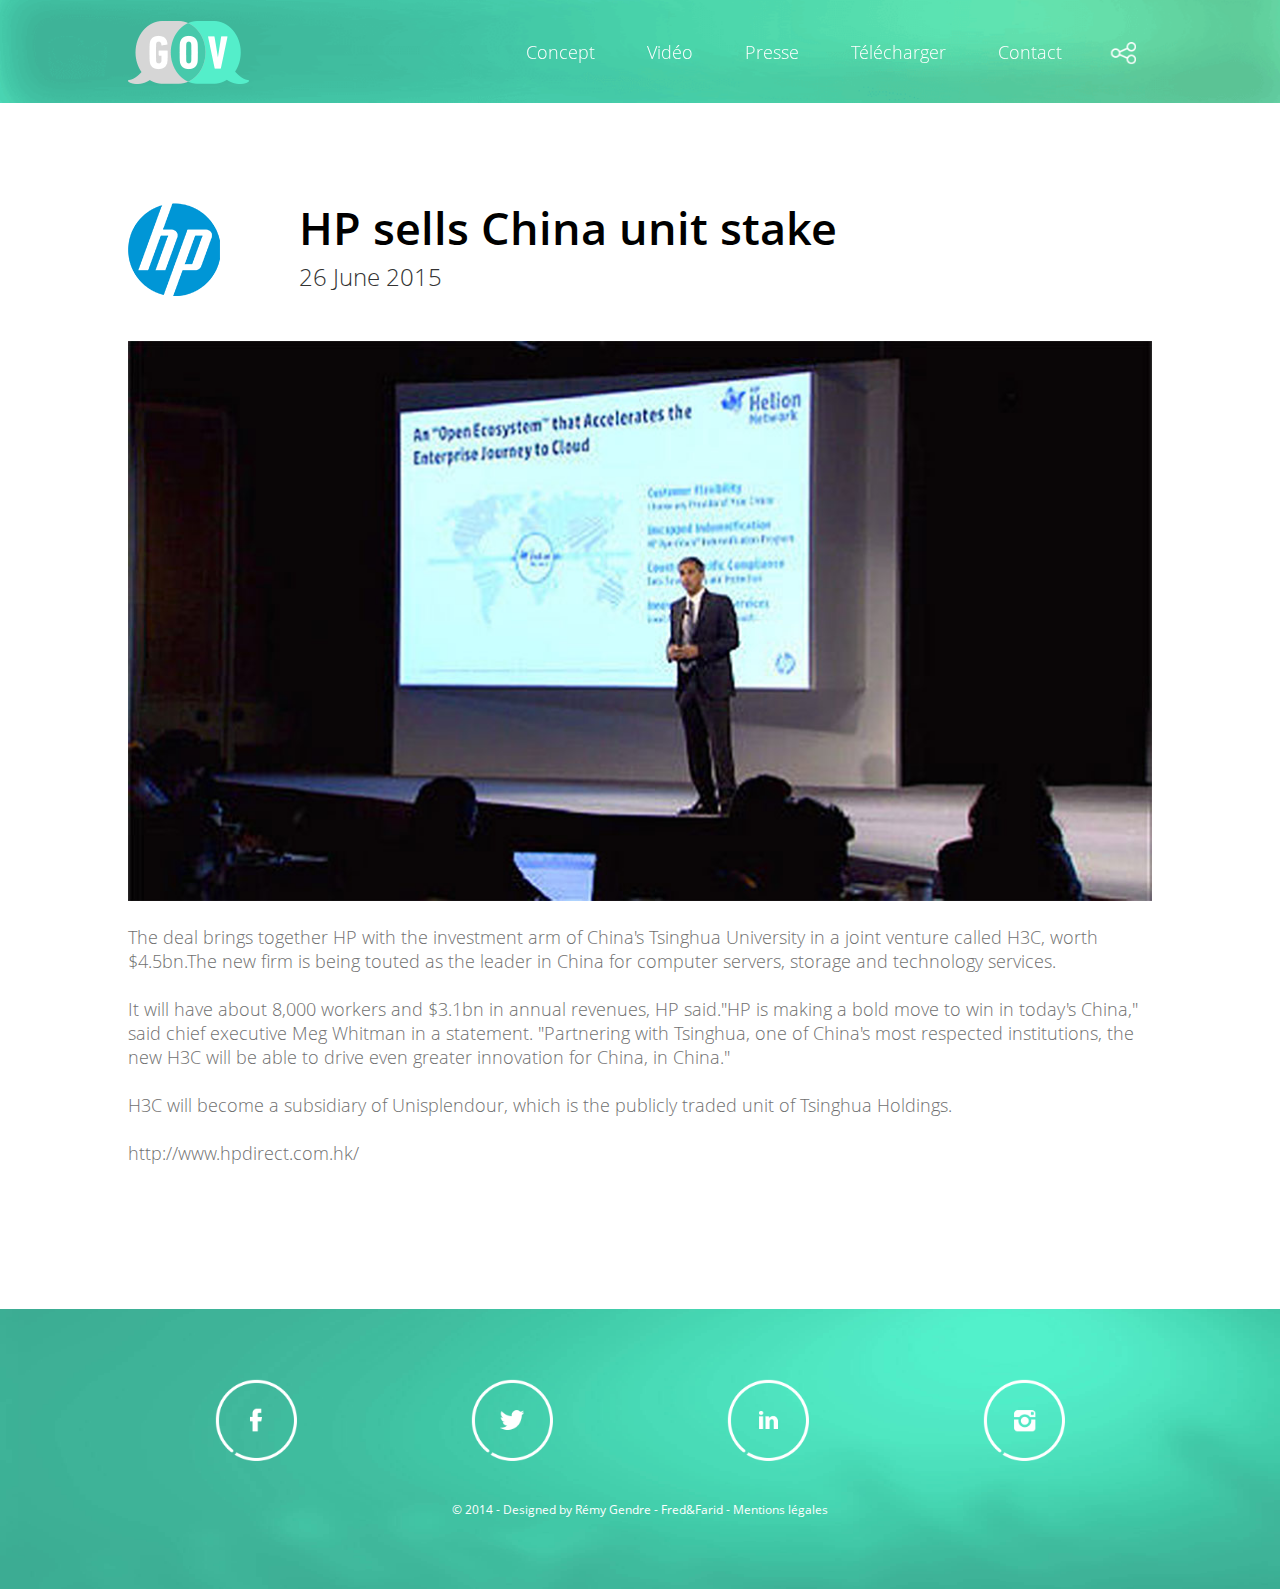
<file: news_detail.html>
<!DOCTYPE html>
<html lang="en">

<head>
    <meta charset="utf-8">
    <meta http-equiv="X-UA-Compatible" content="IE=edge">
    <meta name="viewport" content="initial-scale=1.0, maximum-scale=1.0, user-scalable=0">
    <link rel="shortcut icon" href="img/favicon.ico" type="image/x-icon" />
    <!-- The above 3 meta tags *must* come first in the head; any other head content must come *after* these tags -->
    <title>标题</title>

    <!-- Bootstrap -->
    <link href="css/bootstrap.min.css" rel="stylesheet">
    <!-- Important Owl stylesheet -->

    <!-- Default Theme -->
    <link rel="stylesheet" href="css/style.css">
    <!-- HTML5 shim and Respond.js for IE8 support of HTML5 elements and media queries -->
    <!-- WARNING: Respond.js doesn't work if you view the page via file:// -->
    <!--[if lt IE 9]>
      <script src="https://oss.maxcdn.com/html5shiv/3.7.2/html5shiv.min.js"></script>
      <script src="https://oss.maxcdn.com/respond/1.4.2/respond.min.js"></script>
    <![endif]-->
</head>

<body>
    <header>
        <div class="inner">
            <h3>
                <a href="index.html">
                  <img src="css/img/logo.png" alt="">
                </a>
            </h3>
            <button class="menu-button"><i></i>
            </button>
            <nav class="main-menu">
                <img class="logo" src="css/img/logo.png" alt="">
                <ul>
                    <li><a data-scroll href="#concept">Concept</a>
                    </li>
                    <li><a data-scroll href="#video">Vidéo</a>
                    </li>
                    <li><a data-scroll href="#supports">Presse</a>
                    </li>
                    <li><a data-scroll href="#download">Télécharger</a>
                    </li>
                    <li><a data-scroll href="#contact">Contact</a>
                    </li>
                    <li class="share">
                        <a href="javascript:;"></a>
                        <div class="bdsharebuttonbox">
                            <a href="#" class="bds_fbook" data-cmd="fbook" title="Share to Facebook"></a>
                            <a href="#" class="bds_twi" data-cmd="twi" title="Share to Twitter"></a>
                            <a href="#" class="bds_linkedin" data-cmd="linkedin" title="Share to linkedin"></a>
                            <!-- <a href="#" class="bds_tsina" data-cmd="tsina" title="Share to Weibo"></a> -->
                        </div>
                    </li>
                </ul>
            </nav>
            <div class="share-box">
                <button class="close"></button>
                <div class="inner">
                    <h4>SHARE</h4>
                    <div class="bdsharebuttonbox">
                        <a href="#" class="bds_fbook" data-cmd="fbook" title="Share to Facebook"></a>
                        <a href="#" class="bds_twi" data-cmd="twi" title="Share to Twitter"></a>
                        <a href="#" class="bds_linkedin" data-cmd="linkedin" title="Share to linkedin"></a>
                        <!-- <a href="#" class="bds_tsina" data-cmd="tsina" title="Share to Weibo"></a> -->
                    </div>
                </div>
            </div>
            <div class="header-mask"></div>
        </div>
    </header>

    <section class="content">
        <div class="content-title row">
            <div class="pic col-md-2 col-sm-2 hidden-xs">
                <img src="img/93x93/01.png" alt="">
            </div>
            <div class="col-md-10 col-sm-10 col-xs-12">
                <h2>HP sells China unit stake</h2>
                <time>26 June 2015</time>
            </div>
        </div>
        <div class="cmsPage">
            <div class="cmsMainBox">
                <div class="cmsMainBoxCon">
                    <p>
                        <a target="_blank" href="javascript:;"><img src="img/cms/01.jpg" alt=""></a>
                    </p>
                    <p>
                        The deal brings together HP with the investment arm of China's Tsinghua University in a joint venture called H3C, worth $4.5bn.The new firm is being touted as the leader in China for computer servers, storage and technology services.
                    </p>
                    <p>
                        It will have about 8,000 workers and $3.1bn in annual revenues, HP said."HP is making a bold move to win in today's China," said chief executive Meg Whitman in a statement. "Partnering with Tsinghua, one of China's most respected institutions, the new H3C will be able to drive even greater innovation for China, in China."
                    </p>
                    <p>
                        H3C will become a subsidiary of Unisplendour, which is the publicly traded unit of Tsinghua Holdings.
                    </p>
                    <p>
                        <a target="_blank" href="http://www.hpdirect.com.hk/">http://www.hpdirect.com.hk/</a>
                    </p>
                </div>
            </div>
        </div>
    </section>

    <footer>
        <div class="container-fluid ">
            <div class="row">
                <a href="javascript:;" class="col-md-3 col-sm-3 col-xs-3">
                    <img src="css/img/facebook.png" alt="">
                </a>
                <a href="javascript:;" class="col-md-3 col-sm-3 col-xs-3">
                    <img src="css/img/twitter.png" alt="">
                </a>
                <a href="javascript:;" class="col-md-3 col-sm-3 col-xs-3">
                    <img src="css/img/linkedin.png" alt="">
                </a>
                <a href="javascript:;" class="col-md-3 col-sm-3 col-xs-3">
                    <img src="css/img/instagram.png" alt="">
                </a>
                <p class="col-md-12 col-sm-12 col-xs-12">
                    © 2014 - Designed by Rémy Gendre - Fred&Farid - Mentions légales
                </p>
            </div>
        </div>
    </footer>

    <div class="tc" style="display:none">
        <h4>Mentions légales et <br> Conditions d'utilisation</h4>
        <button class="close"></button>
        <div class="inner">
            <h5>Article 1 – Présentation</h5>
            <p>
                L'application GOV (ci-après dénommé l'"Application") est éditée par la société SAS GOV, au capital de 1542,00 euros, immatriculée au RCS de Paris,  sous le numéro B 801 906 033, dont le siège social est situé 48 rue de Provence 75009 Paris.  (Ci-après dénommée la "Société"). 
            </p>
            <p>
                Directeur de publication : Pierre-Alexandre Teulié
            </p>
            <p>
                L'Application permet aux utilisateurs de :
            </p>
            <ul>
                <li>quotidiennement distribuer bonus et malus à des personnalités françaises et étrangères, politiques ou fortement présentes dans l’actualité françaises</li>
                <li>de proposer, à GOV qui se réserve le droit de les accepter ou non,  des sujets d’actualité et de société visant à recueillir sous forme de + et -, sans autre forme de commentaires, les avis de la communauté des utilisateurs</li>
                <li>de distribuer quotidiennement des + et – pour exprimer son adhésion ou son opposition aux sujets proposés par les autres utilisateurs.</li>
            </ul>
            <p>
                Il s'agit d'une plateforme d'expression publique portant sur l’actualité les sujets de société et ceux qui les font. 
            </p>
            <p>
                Les résultats mis en avant par l'Application ne constituent en aucun cas des sondages au sens de la loi n° 77-808 du 19 juillet 1977 relative à la publication et à la diffusion de certains sondages d'opinion. Ces résultats ne font que refléter l'opinion des membres de la communauté GOV ayant accepté de répondre à telle ou telle question et ne sont en aucune manière des résultats représentatifs de l'opinion de la population du pays. 
            </p>
            <h5>Article 2 – Acceptation des CGU </h5>
            <p>
                Toute utilisation de l'Application implique l'acceptation pleine et entière des présentes CGU.
            </p>
            <p>
                La Société peut à tout moment modifier les Conditions d'utilisation en mettant à jour la présente publication.
            </p>
            <p>
                Il incombe  aux utilisateurs de vérifier régulièrement la présente page pour se tenir au courant des mises à jour des Conditions d'utilisation, qui prendront effet une fois mises en ligne. La poursuite de l'utilisation du Site vaudra acceptation de ces dernières. 
            </p>
            <h5>Article 3 – Accès à l'Application</h5>
            <p>
                Toute utilisation de l'Application est soumise à l'acceptation des présentes Conditions d'utilisation.
            </p>
            <p>
                Elle nécessite le téléchargement de l'Application via l'une des plates-formes la mettant à la disposition du public (Apple store, Google Play,…).
            </p>
            <p>
                Elle nécessite dans un second temps une inscription gratuite via un formulaire présent dans l’application. A cette occasion, des données à caractère personnel sont collectées. Vous pouvez consulter notre Politique de données à caractère personnel. 
            </p>
            <p>
                Lors de son inscription, l'utilisateur s'engage à :
            </p>
            <ul>
                <li>Délivrer des informations réelles, exactes, à jour au moment de leur saisie (sexe, code postal,…). Il n’est pas demandé aux utilisateurs de fournir leur identité et l’utilisation d’un alias ou pseudonyme est tout à fait possible. </li>
                <li>Maintenir à jour les données d'inscription en vue de garantir en permanence leur caractère réel et exact.</li>
            </ul>
            <p>
                Pour résilier son compte, l'utilisateur pourra, à tout moment, suivre le processus suivant: 
            </p>
            <ul>
                <li>Connectez vous sur l’application GOV. Rubrique : Mon Compte/Supprimer mon compte. </li>
            </ul>
            <h5>Article 4 – Propriété intellectuelle</h5>
            <p>
                Les droits de propriété intellectuelle afférents à tous les éléments figurant sur l'Application sont la propriété de la Société.
            </p>
            <p>
                A ce titre, les marques, logos, scores  obtenus par les personnalités et sujets présents dans l’Application et présentations de ceux-ci et autres éléments protégés par le droit de la propriété intellectuelle sont la propriété de la Société.
            </p>
            <p>
                Toute reproduction, copie ou utilisation des éléments de l'Application, par quelque moyen que ce soit, sans l'accord de la Société constituera une contrefaçon susceptible d'entrainer des poursuites judiciaires.
            </p>
            <p>
                La Société interdit par ailleurs: 
            </p>
            <ul>
                <li>L'extraction, par transfert permanent ou temporaire de la totalité ou d'une partie qualitativement ou quantitativement substantielle du contenu de sa base de données sur un autre support, par tout moyen et sous toute forme que ce soit ;</li>
                <li>La réutilisation, par la mise à la disposition du public de la totalité ou d'une partie qualitativement ou quantitativement substantielle du contenu de la base, quelle qu'en soit la forme.</li>
            </ul>
            <p>
                S'agissant des éléments publiés par les utilisateurs, ceux-ci autorisent la Société  à les exploiter pour ses études statistiques, et l'autorisent à les reproduire, représenter, adapter sur tout support et par tout procédé, pendant une durée correspondant à leur durée de protection par le droit de la propriété intellectuelle, dans le monde entier. 
            </p>
            <h5>Article 5 – Responsabilité </h5>
            <p>
                La Société rappelle aux utilisateurs les caractéristiques et limites des réseaux informatiques et décline toute responsabilité liée aux conséquences de leur connexion à ces réseaux via l'Application. 
            </p>
            <p>
                Notamment, la Société ne saurait être responsable des dommages matériels ou immatériels causés à aux équipements informatiques des utilisateurs et aux données qui y sont stockées, ni des conséquences pouvant en découler sur leur activité personnelle, professionnelles ou commerciale. 
            </p>
            <p>
                Par ailleurs, la Société ne sera pas tenue responsable en cas d'indisponibilité de l'Application quel que soit le moment, la raison ou la durée de cette indisponibilité. L’accès à l'Application pourra faire l'objet d'une suspension temporaire ou définitive sans préavis.
            </p>
            <p>
                La Société se réserve le droit de suspendre, de résilier ou de restreindre l’accès à l'Application en cas de violation des présentes Conditions d'utilisation.
            </p>
            <h5>Article 6 – Utilisation de l'Application</h5>
            <p>
                Les utilisateurs s'engagent à n'utiliser l'Application qu’à des fins licites. Ils ne peuvent utiliser l'Application :
            </p>
            <ul>
                <li>D’une manière qui enfreigne la législation ou la réglementation locale, nationale ou internationale applicable ;</li>
                <li>D’une manière qui soit illicite ou frauduleuse, ou qui ait des conséquences illicites ou frauduleuses ;</li>
                <li>En vue de transmettre  des informations à caractère publicitaires ou promotionnels;</li>
                <li>En vue de transmettre sciemment des données, envoyer ou télécharger des éléments contenant des virus ou d'autres codes informatiques similaires conçus pour nuire au fonctionnement de l'Application; </li>
                <li>En vue de publier du contenu à caractère raciste, xénophobe, négationniste, incitant à la discrimination, à la haine ou à la violence à l'égard d'une personne ou d'un groupe de personnes à raison de leur origine, de leur sexe, de leur situation de famille, de leur apparence physique, de leur patronyme, de leur état de santé, de leur handicap, de leurs caractéristiques génétiques, de leurs mœurs, de leur orientation sexuelle vraie ou supposée, de leur âge, de leurs opinions politiques, de leurs activités syndicales, de leur appartenance vraie ou supposée à une ethnie, une nation, une race, ou une religion déterminée; </li>
            </ul>
            <p>
                La Société ne cautionne aucune opinion et décline expressément toute responsabilité relative aux débats proposés par les utilisateurs via l'Application, ainsi qu'aux propos publiés par les utilisateurs.
            </p>
            <p>
                S'agissant de ces propos publiés par les utilisateurs, l'Application est un hébergeur au sens de l’article 6-I-2 de la loi du 21 juin 2004 pour la confiance dans l’économie numérique. 
            </p>
            <p>
                Elle n’est donc légalement tenue à aucune obligation générale de surveillance des contenus diffusés.
            </p>
            <p>
                Vous pouvez formuler une réclamation, ou alerter la Société au sujet d'un propos publié en écrivant à <a href="mailto:contact@gov-app.com">contact@gov-app.com</a>. 
            </p>
            <p>
                La Société pourra retirer sans préavis tout contenu qui serait contraire aux présentes CGU, à la loi ou aux règlements en vigueur. 
            </p>
            <h5>Article 7 – Politique de traitement des données personnelles </h5>
            <h6>
                7.1 Identité du responsable de traitement 
            </h6>
            <p>
                Les données à caractère personnelles sont collectées par : Pierre-Alexandre Teulié
            </p>
            <h6>
                7.2 Données à caractère personnel
            </h6>
            <p>
                Le terme "donnée à caractère personnel" désigne les données se rapportant à une personne physique et permettant de l'identifier directement ou indirectement. 
            </p>
            <h6>7.3 Traitement des données à caractère personnel</h6>
            <p>
                Le "traitement" des données à caractère personnel correspond à toute opération que le Responsable de traitement peut effectuer avec ces données et notamment leur collecte, leur enregistrement, leur organisation, leur stockage, leur adaptation ou modification, etc.
            </p>
            <p>
                Le Responsable de traitement ne collectera des données personnelles que dans des buts précis, explicites et légitimes et ne traitera pas ensuite ces données d’une manière différente de ces buts sans le consentement préalable des personnes concernées.
            </p>
            <p>
                L'inscription et l'utilisation de l'Application donne lieu à des traitements de données à caractère personnel. 
            </p>
            <p>
                En particulier, le Responsable de traitement pourra être amené à collecter, stocker, utiliser les données suivantes : 
            </p>
            <ul>
                <li>la photographie (facultatif), le sexe,  une adresse e-mail, le code postal, la date de naissance, l'orientation politique de l'utilisateur (facultatif) ;</li>
                <li>les informations résultant de l'interaction entre l'utilisateur et l'Application: contenus et données du téléphone, y compris les informations relatives votre connexion, des statistiques sur les pages affichées, les données de navigation, les débats ouverts; </li>
                <li>les autres informations supplémentaires que vous nous fournissez ; </li>
            </ul>
            <p>
                Les réponses communiquées par l'Utilisateur sont essentiellement utilisées à des fins statistiques. Il est précisé qu'elles seront communiquées aux autres utilisateurs, de manière anonyme et agrégées avec les autres réponses apportées aux sujets traités dans l’application. 
            </p>
            <p>
                Si l'utilisateur à cocher la case "je m'abonne à la newsletter", les données seront également utilisées pour l'envoi de cette newsletter. 
            </p>
            <p>
                Le caractère facultatif des données que l’utilisateur de l'Application pourra être amené à renseigner sera indiqué sur les formulaires de collecte. 
            </p>
            <p>
                En tout état de cause, le Responsable de traitement s’engage à traiter l’ensemble des données collectées de manière conforme aux lois en vigueur 
            </p>
            <p>
                Notamment le Responsable de traitement fera tout son possible pour veiller : 
            </p>
            <ul>
                <li>à ne traiter que des données à caractère personnel qui sont adéquates, pertinentes et non excessives au regard des buts dans lesquels elles sont collectées.</li>
                <li>A ne pas les conserver pour une durée plus longue que nécessaire au regard des finalités dans lesquels elles ont été collectées.</li>
                <li>Notamment, en cas de suppression de son compte GOV, l'ensemble des données à caractère personnel de l'utilisateur seront détruites dans un délai de 90 jours. </li>
            </ul>
            <h6>7.4 Données sensibles : orientation politique </h6>
            <p>
                L'utilisateur pourra, lors de son inscription, communiquer son orientation politique (facultatif). 
            </p>
            <p>
                Cette donnée est conservée par le Responsable de traitement tant que l'utilisateur utilise son compte GOV. 
            </p>
            <p>
                Cette donnée ne sera utilisée qu'à des fins statistiques anonymes, de manière agrégée avec les réponses des autres utilisateurs. Elle ne sera pas divulguée à des tiers. 
            </p>
            <h6>7.5- Droits de l’utilisateur de l'Application</h6>
            <p>
                La personne dont les données à caractère personnel sont traitées bénéficie des droits d’accès, de rectification et d’opposition au traitement de ses données à caractère personnel. 
            </p>
            <p>
                A tout instant l’utilisateur peut lui même modifier ses éléments de profil dans l’application en allant dans la rubrique « mon compte » puis « modifier mon compte ».
            </p>
            <p>
                Ces droits peuvent aussi être exercés par simple demande par courrier électronique à l’adresse <a href="mailto:contact@gov-app.com">contact@gov-app.com</a> ou par courrier papier à l’adresse GOV – Traitement des données – 48 rue de Provence – 75009 – Paris – France  en justifiant de son identité et d’un motif légitime s’il est exigé par la loi.
            </p>
            <p>
                En cas d'exercice du droit d'opposition, l'utilisateur ne pourra plus utiliser l'Application.
            </p>
            <h6>7.6- Transfert des données à caractère personnel. </h6>
            <p>
                Les données à caractère personnel collectées sont exclusivement réservées au Responsable de traitement. Elles ne seront pas transférées à des tiers sans autorisation préalable. 
            </p>
            <p>
                Dans l'hypothèse où l'utilisateur l'acceptait explicitement, les données pourront être utilisées à des fins commerciales. 
            </p>
            <p>
                Par ailleurs, le Responsable de traitement se réserve le droit de transmettre les données à caractère personnel afin de satisfaire à ses obligations légales, et notamment s'il en était contraint par réquisition judiciaire. 
            </p>
            <h6>7.7 -  Sécurité </h6>
            <p>
                Le Responsable de traitement adoptera des mesures de sécurité raisonnables pour protéger les données personnelles en sa possession.
            </p>
            <h6>7.8- Contact</h6>
            <p>
                Si vous souhaitez des informations complémentaires sur la protection de vos données personnelles ou exercer votre droit d’accès, tout utilisateur peut contacter le Responsable de traitement : GOV – à l’attention du responsable du Traitement des données – 48 rue de Provence – 75009 – Paris – France
            </p>
            <h6>Article  8 : Juridiction compétente et loi applicable</h6>
            <p>
                Les présentes Conditions d'utilisation seront régies par le droit français et interprétées conformément à ce dernier. 
            </p>
            <p>
                Les litiges intervenant en rapport avec les présentes Conditions d'utilisation seront soumis à la compétence exclusive des tribunaux territorialement compétents. 
            </p>
            <p>
                Date de publication : 06 Octobre 2014.
            </p>
        </div>
    </div>


    <!-- jQuery (necessary for Bootstrap's JavaScript plugins) -->
    <script src="js/jquery-1.9.1.min.js"></script>
    <!-- Include all compiled plugins (below), or include individual files as needed -->
    <script src="js/bootstrap.min.js"></script>
    <script type="text/javascript">
    $(document).ready(function() {

        function setContentSize() {
            var ww = $(window).width();
            var wh = $(window).height();

            if (ww < 769) {
                $("header .main-menu").css({
                    height: wh
                });
                $("header .main-menu li, header .main-menu li > a").css({
                    height: (wh - 100) / 7,
                    lineHeight: (wh - 100) / 7 + 'px'
                });
            }

            if (wh < 380) {
                $("header .main-menu ul").css({
                    height: wh - 100
                });
                $("header .main-menu li, header .main-menu li > a").css({
                    height: 40,
                    lineHeight: 40 + 'px'
                });
            }

        };
        setContentSize();

        $(window).resize(function() {
            setContentSize();
        }).resize();

        //顶部菜单
        $(window).scroll(function() {
            if ($(document).scrollTop() > 10) {
                $('header').addClass('fixed');
            } 
            else {
                $('header').removeClass('fixed');
            }
        });

        $(".menu-button").click(function() {
            $(".main-menu").addClass("show");
            $(".header-mask").addClass("show");
        });

        $(".header-mask").click(function() {
            $(this).removeClass("show");
            $(".main-menu").removeClass("show");
        });

        $(".main-menu .share").click(function() {
            $(".share-box").addClass("show");
        });
        $(".share-box .close").click(function() {
            $(".share-box").removeClass("show");
        });


        //百度分享
        window._bd_share_config = {
            "common": {
                "bdSnsKey": {},
                "bdText": "",
                "bdMini": "2",
                "bdMiniList": false,
                "bdPic": "",
                "bdStyle": "0",
                "bdSize": "32"
            },
            "share": {}
        };
        with(document) 0[(getElementsByTagName('head')[0] || body).appendChild(createElement('script')).src = 'http://bdimg.share.baidu.com/static/api/js/share.js?v=89860593.js?cdnversion=' + ~(-new Date() / 36e5)];
    });
    </script>
</body>

</html>
</file>
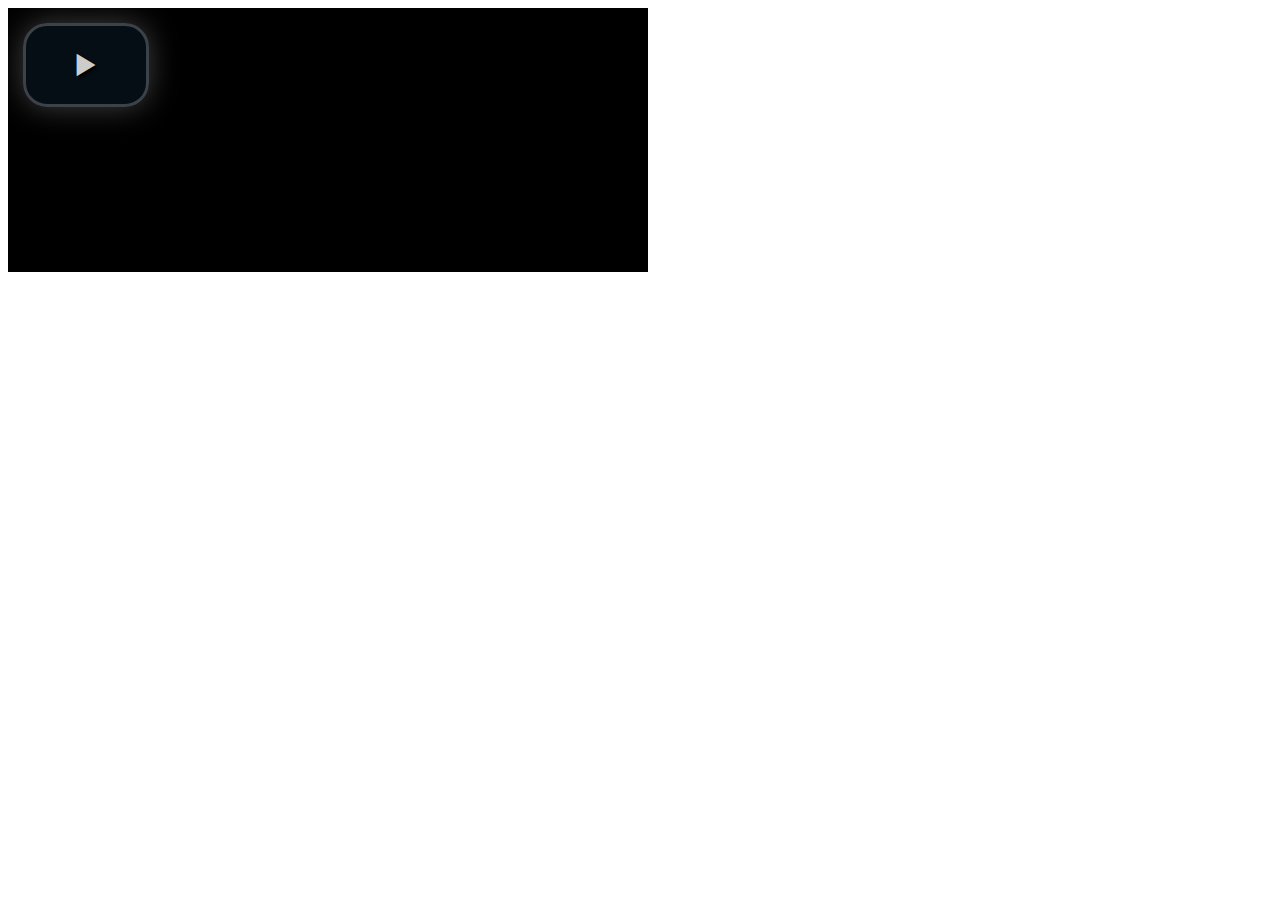
<file: js/video_js/demo.html>
<!DOCTYPE html>
<html>
<head>
  <title>Video.js | HTML5 Video Player</title>

  <!-- Chang URLs to wherever Video.js files will be hosted -->
  <link href="video-js.css" rel="stylesheet" type="text/css">
  <!-- video.js must be in the <head> for older IEs to work. -->
  <script src="video.js"></script>

  <!-- Unless using the CDN hosted version, update the URL to the Flash SWF -->
  <script>
    videojs.options.flash.swf = "video-js.swf";
  </script>


</head>
<body>

  <video id="example_video_1" class="video-js vjs-default-skin" controls preload="none" width="640" height="264"
      poster="http://video-js.zencoder.com/oceans-clip.png"
      data-setup="{}">
    <source src="http://video-js.zencoder.com/oceans-clip.mp4" type='video/mp4' />
    <source src="http://video-js.zencoder.com/oceans-clip.webm" type='video/webm' />
    <source src="http://video-js.zencoder.com/oceans-clip.ogv" type='video/ogg' />
    <track kind="captions" src="demo.captions.vtt" srclang="en" label="English"></track><!-- Tracks need an ending tag thanks to IE9 -->
    <track kind="subtitles" src="demo.captions.vtt" srclang="en" label="English"></track><!-- Tracks need an ending tag thanks to IE9 -->
    <p class="vjs-no-js">To view this video please enable JavaScript, and consider upgrading to a web browser that <a href="http://videojs.com/html5-video-support/" target="_blank">supports HTML5 video</a></p>
  </video>

</body>
</html>
</file>
<file: js/video_js/video-js.css>
/*!
Video.js Default Styles (http://videojs.com)
Version 4.11.1
Create your own skin at http://designer.videojs.com
*/
/* SKIN
================================================================================
The main class name for all skin-specific styles. To make your own skin,
replace all occurrences of 'vjs-default-skin' with a new name. Then add your new
skin name to your video tag instead of the default skin.
e.g. <video class="video-js my-skin-name">
*/
.vjs-default-skin {
  color: #cccccc;
}
/* Custom Icon Font
--------------------------------------------------------------------------------
The control icons are from a custom font. Each icon corresponds to a character
(e.g. "\e001"). Font icons allow for easy scaling and coloring of icons.
*/
@font-face {
  font-family: 'VideoJS';
  src: url('font/vjs.eot');
  src: url('font/vjs.eot?#iefix') format('embedded-opentype'), url('font/vjs.woff') format('woff'), url('font/vjs.ttf') format('truetype'), url('font/vjs.svg#icomoon') format('svg');
  font-weight: normal;
  font-style: normal;
}
/* Base UI Component Classes
--------------------------------------------------------------------------------
*/
/* Slider - used for Volume bar and Seek bar */
.vjs-default-skin .vjs-slider {
  /* Replace browser focus highlight with handle highlight */
  outline: 0;
  position: relative;
  cursor: pointer;
  padding: 0;
  /* background-color-with-alpha */
  background-color: #333333;
  background-color: rgba(51, 51, 51, 0.9);
}
.vjs-default-skin .vjs-slider:focus {
  /* box-shadow */
  -webkit-box-shadow: 0 0 2em #ffffff;
  -moz-box-shadow: 0 0 2em #ffffff;
  box-shadow: 0 0 2em #ffffff;
}
.vjs-default-skin .vjs-slider-handle {
  position: absolute;
  /* Needed for IE6 */
  left: 0;
  top: 0;
}
.vjs-default-skin .vjs-slider-handle:before {
  content: "\e009";
  font-family: VideoJS;
  font-size: 1em;
  line-height: 1;
  text-align: center;
  text-shadow: 0em 0em 1em #fff;
  position: absolute;
  top: 0;
  left: 0;
  /* Rotate the square icon to make a diamond */
  /* transform */
  -webkit-transform: rotate(-45deg);
  -moz-transform: rotate(-45deg);
  -ms-transform: rotate(-45deg);
  -o-transform: rotate(-45deg);
  transform: rotate(-45deg);
}
/* Control Bar
--------------------------------------------------------------------------------
The default control bar that is a container for most of the controls.
*/
.vjs-default-skin .vjs-control-bar {
  /* Start hidden */
  display: none;
  position: absolute;
  /* Place control bar at the bottom of the player box/video.
     If you want more margin below the control bar, add more height. */
  bottom: 0;
  /* Use left/right to stretch to 100% width of player div */
  left: 0;
  right: 0;
  /* Height includes any margin you want above or below control items */
  height: 3.0em;
  /* background-color-with-alpha */
  background-color: #07141e;
  background-color: rgba(7, 20, 30, 0.7);
}
/* Show the control bar only once the video has started playing */
.vjs-default-skin.vjs-has-started .vjs-control-bar {
  display: block;
  /* Visibility needed to make sure things hide in older browsers too. */

  visibility: visible;
  opacity: 1;
  /* transition */
  -webkit-transition: visibility 0.1s, opacity 0.1s;
  -moz-transition: visibility 0.1s, opacity 0.1s;
  -o-transition: visibility 0.1s, opacity 0.1s;
  transition: visibility 0.1s, opacity 0.1s;
}
/* Hide the control bar when the video is playing and the user is inactive  */
.vjs-default-skin.vjs-has-started.vjs-user-inactive.vjs-playing .vjs-control-bar {
  display: block;
  visibility: hidden;
  opacity: 0;
  /* transition */
  -webkit-transition: visibility 1s, opacity 1s;
  -moz-transition: visibility 1s, opacity 1s;
  -o-transition: visibility 1s, opacity 1s;
  transition: visibility 1s, opacity 1s;
}
.vjs-default-skin.vjs-controls-disabled .vjs-control-bar {
  display: none;
}
.vjs-default-skin.vjs-using-native-controls .vjs-control-bar {
  display: none;
}
/* The control bar shouldn't show after an error */
.vjs-default-skin.vjs-error .vjs-control-bar {
  display: none;
}
/* Don't hide the control bar if it's audio */
.vjs-audio.vjs-default-skin.vjs-has-started.vjs-user-inactive.vjs-playing .vjs-control-bar {
  opacity: 1;
  visibility: visible;
}
/* IE8 is flakey with fonts, and you have to change the actual content to force
fonts to show/hide properly.
  - "\9" IE8 hack didn't work for this
  - Found in XP IE8 from http://modern.ie. Does not show up in "IE8 mode" in IE9
*/
@media \0screen {
  .vjs-default-skin.vjs-user-inactive.vjs-playing .vjs-control-bar :before {
    content: "";
  }
}
/* General styles for individual controls. */
.vjs-default-skin .vjs-control {
  outline: none;
  position: relative;
  float: left;
  text-align: center;
  margin: 0;
  padding: 0;
  height: 3.0em;
  width: 4em;
}
/* Font button icons */
.vjs-default-skin .vjs-control:before {
  font-family: VideoJS;
  font-size: 1.5em;
  line-height: 2;
  position: absolute;
  top: 0;
  left: 0;
  width: 100%;
  height: 100%;
  text-align: center;
  text-shadow: 1px 1px 1px rgba(0, 0, 0, 0.5);
}
/* Replacement for focus outline */
.vjs-default-skin .vjs-control:focus:before,
.vjs-default-skin .vjs-control:hover:before {
  text-shadow: 0em 0em 1em #ffffff;
}
.vjs-default-skin .vjs-control:focus {
  /*  outline: 0; */
  /* keyboard-only users cannot see the focus on several of the UI elements when
  this is set to 0 */

}
/* Hide control text visually, but have it available for screenreaders */
.vjs-default-skin .vjs-control-text {
  /* hide-visually */
  border: 0;
  clip: rect(0 0 0 0);
  height: 1px;
  margin: -1px;
  overflow: hidden;
  padding: 0;
  position: absolute;
  width: 1px;
}
/* Play/Pause
--------------------------------------------------------------------------------
*/
.vjs-default-skin .vjs-play-control {
  width: 5em;
  cursor: pointer;
}
.vjs-default-skin .vjs-play-control:before {
  content: "\e001";
}
.vjs-default-skin.vjs-playing .vjs-play-control:before {
  content: "\e002";
}
/* Playback toggle
--------------------------------------------------------------------------------
*/
.vjs-default-skin .vjs-playback-rate .vjs-playback-rate-value {
  font-size: 1.5em;
  line-height: 2;
  position: absolute;
  top: 0;
  left: 0;
  width: 100%;
  height: 100%;
  text-align: center;
  text-shadow: 1px 1px 1px rgba(0, 0, 0, 0.5);
}
.vjs-default-skin .vjs-playback-rate.vjs-menu-button .vjs-menu .vjs-menu-content {
  width: 4em;
  left: -2em;
  list-style: none;
}
/* Volume/Mute
-------------------------------------------------------------------------------- */
.vjs-default-skin .vjs-mute-control,
.vjs-default-skin .vjs-volume-menu-button {
  cursor: pointer;
  float: right;
}
.vjs-default-skin .vjs-mute-control:before,
.vjs-default-skin .vjs-volume-menu-button:before {
  content: "\e006";
}
.vjs-default-skin .vjs-mute-control.vjs-vol-0:before,
.vjs-default-skin .vjs-volume-menu-button.vjs-vol-0:before {
  content: "\e003";
}
.vjs-default-skin .vjs-mute-control.vjs-vol-1:before,
.vjs-default-skin .vjs-volume-menu-button.vjs-vol-1:before {
  content: "\e004";
}
.vjs-default-skin .vjs-mute-control.vjs-vol-2:before,
.vjs-default-skin .vjs-volume-menu-button.vjs-vol-2:before {
  content: "\e005";
}
.vjs-default-skin .vjs-volume-control {
  width: 5em;
  float: right;
}
.vjs-default-skin .vjs-volume-bar {
  width: 5em;
  height: 0.6em;
  margin: 1.1em auto 0;
}
.vjs-default-skin .vjs-volume-level {
  position: absolute;
  top: 0;
  left: 0;
  height: 0.5em;
  /* assuming volume starts at 1.0 */

  width: 100%;
  background: #55EFCB url([data-uri]) -50% 0 repeat;
}
.vjs-default-skin .vjs-volume-bar .vjs-volume-handle {
  width: 0.5em;
  height: 0.5em;
  /* Assumes volume starts at 1.0. If you change the size of the
     handle relative to the volume bar, you'll need to update this value
     too. */

  left: 4.5em;
}
.vjs-default-skin .vjs-volume-handle:before {
  font-size: 0.9em;
  top: -0.2em;
  left: -0.2em;
  width: 1em;
  height: 1em;
}
/* The volume menu button is like menu buttons (captions/subtitles) but works
    a little differently. It needs to be possible to tab to the volume slider
    without hitting space bar on the menu button. To do this we're not using
    display:none to hide the slider menu by default, and instead setting the
    width and height to zero. */
.vjs-default-skin .vjs-volume-menu-button .vjs-menu {
  display: block;
  width: 0;
  height: 0;
  border-top-color: transparent;
}
.vjs-default-skin .vjs-volume-menu-button .vjs-menu .vjs-menu-content {
  height: 0;
  width: 0;
}
.vjs-default-skin .vjs-volume-menu-button:hover .vjs-menu,
.vjs-default-skin .vjs-volume-menu-button .vjs-menu.vjs-lock-showing {
  border-top-color: rgba(7, 40, 50, 0.5);
  /* Same as ul background */

}
.vjs-default-skin .vjs-volume-menu-button:hover .vjs-menu .vjs-menu-content,
.vjs-default-skin .vjs-volume-menu-button .vjs-menu.vjs-lock-showing .vjs-menu-content {
  height: 2.9em;
  width: 10em;
}
/* Progress
--------------------------------------------------------------------------------
*/
.vjs-default-skin .vjs-progress-control {
  position: absolute;
  left: 0;
  right: 0;
  width: auto;
  font-size: 0.3em;
  height: 1em;
  /* Set above the rest of the controls. */
  top: -1em;
  /* Shrink the bar slower than it grows. */
  /* transition */
  -webkit-transition: all 0.4s;
  -moz-transition: all 0.4s;
  -o-transition: all 0.4s;
  transition: all 0.4s;
}
/* On hover, make the progress bar grow to something that's more clickable.
    This simply changes the overall font for the progress bar, and this
    updates both the em-based widths and heights, as wells as the icon font */
.vjs-default-skin:hover .vjs-progress-control {
  font-size: .9em;
  /* Even though we're not changing the top/height, we need to include them in
      the transition so they're handled correctly. */

  /* transition */
  -webkit-transition: all 0.2s;
  -moz-transition: all 0.2s;
  -o-transition: all 0.2s;
  transition: all 0.2s;
}
/* Box containing play and load progresses. Also acts as seek scrubber. */
.vjs-default-skin .vjs-progress-holder {
  height: 100%;
}
/* Progress Bars */
.vjs-default-skin .vjs-progress-holder .vjs-play-progress,
.vjs-default-skin .vjs-progress-holder .vjs-load-progress,
.vjs-default-skin .vjs-progress-holder .vjs-load-progress div {
  position: absolute;
  display: block;
  height: 100%;
  margin: 0;
  padding: 0;
  /* updated by javascript during playback */

  width: 0;
  /* Needed for IE6 */
  left: 0;
  top: 0;
}
.vjs-default-skin .vjs-play-progress {
  /*
    Using a data URI to create the white diagonal lines with a transparent
      background. Surprisingly works in IE8.
      Created using http://www.patternify.com
    Changing the first color value will change the bar color.
    Also using a paralax effect to make the lines move backwards.
      The -50% left position makes that happen.
  */

  background: #55EFCB url([data-uri]) -50% 0 repeat;
}
.vjs-default-skin .vjs-load-progress {
  background: #646464 /* IE8- Fallback */;
  background: rgba(255, 255, 255, 0.2);
}
/* there are child elements of the load progress bar that represent the
   specific time ranges that have been buffered */
.vjs-default-skin .vjs-load-progress div {
  background: #787878 /* IE8- Fallback */;
  background: rgba(255, 255, 255, 0.1);
}
.vjs-default-skin .vjs-seek-handle {
  width: 1.5em;
  height: 100%;
}
.vjs-default-skin .vjs-seek-handle:before {
  padding-top: 0.1em /* Minor adjustment */;
}
/* Live Mode
--------------------------------------------------------------------------------
*/
.vjs-default-skin.vjs-live .vjs-time-controls,
.vjs-default-skin.vjs-live .vjs-time-divider,
.vjs-default-skin.vjs-live .vjs-progress-control {
  display: none;
}
.vjs-default-skin.vjs-live .vjs-live-display {
  display: block;
}
/* Live Display
--------------------------------------------------------------------------------
*/
.vjs-default-skin .vjs-live-display {
  display: none;
  font-size: 1em;
  line-height: 3em;
}
/* Time Display
--------------------------------------------------------------------------------
*/
.vjs-default-skin .vjs-time-controls {
  font-size: 1em;
  /* Align vertically by making the line height the same as the control bar */
  line-height: 3em;
}
.vjs-default-skin .vjs-current-time {
  float: left;
}
.vjs-default-skin .vjs-duration {
  float: left;
}
/* Remaining time is in the HTML, but not included in default design */
.vjs-default-skin .vjs-remaining-time {
  display: none;
  float: left;
}
.vjs-time-divider {
  float: left;
  line-height: 3em;
}
/* Fullscreen
--------------------------------------------------------------------------------
*/
.vjs-default-skin .vjs-fullscreen-control {
  width: 3.8em;
  cursor: pointer;
  float: right;
}
.vjs-default-skin .vjs-fullscreen-control:before {
  content: "\e000";
}
/* Switch to the exit icon when the player is in fullscreen */
.vjs-default-skin.vjs-fullscreen .vjs-fullscreen-control:before {
  content: "\e00b";
}
/* Big Play Button (play button at start)
--------------------------------------------------------------------------------
Positioning of the play button in the center or other corners can be done more
easily in the skin designer. http://designer.videojs.com/
*/
.vjs-default-skin .vjs-big-play-button {
  left: 0.5em;
  top: 0.5em;
  font-size: 3em;
  display: block;
  z-index: 2;
  position: absolute;
  width: 4em;
  height: 2.6em;
  text-align: center;
  vertical-align: middle;
  cursor: pointer;
  opacity: 1;
  /* Need a slightly gray bg so it can be seen on black backgrounds */
  /* background-color-with-alpha */
  background-color: #07141e;
  background-color: rgba(7, 20, 30, 0.7);
  border: 0.1em solid #3b4249;
  /* border-radius */
  -webkit-border-radius: 0.8em;
  -moz-border-radius: 0.8em;
  border-radius: 0.8em;
  /* box-shadow */
  -webkit-box-shadow: 0px 0px 1em rgba(255, 255, 255, 0.25);
  -moz-box-shadow: 0px 0px 1em rgba(255, 255, 255, 0.25);
  box-shadow: 0px 0px 1em rgba(255, 255, 255, 0.25);
  /* transition */
  -webkit-transition: all 0.4s;
  -moz-transition: all 0.4s;
  -o-transition: all 0.4s;
  transition: all 0.4s;
}
/* Optionally center */
.vjs-default-skin.vjs-big-play-centered .vjs-big-play-button {
  /* Center it horizontally */
  left: 50%;
  margin-left: -2.1em;
  /* Center it vertically */
  top: 50%;
  margin-top: -1.4000000000000001em;
}
/* Hide if controls are disabled */
.vjs-default-skin.vjs-controls-disabled .vjs-big-play-button {
  display: none;
}
/* Hide when video starts playing */
.vjs-default-skin.vjs-has-started .vjs-big-play-button {
  display: none;
}
/* Hide on mobile devices. Remove when we stop using native controls
    by default on mobile  */
.vjs-default-skin.vjs-using-native-controls .vjs-big-play-button {
  display: none;
}
.vjs-default-skin:hover .vjs-big-play-button,
.vjs-default-skin .vjs-big-play-button:focus {
  outline: 0;
  border-color: #fff;
  /* IE8 needs a non-glow hover state */
  background-color: #505050;
  background-color: rgba(50, 50, 50, 0.75);
  /* box-shadow */
  -webkit-box-shadow: 0 0 3em #ffffff;
  -moz-box-shadow: 0 0 3em #ffffff;
  box-shadow: 0 0 3em #ffffff;
  /* transition */
  -webkit-transition: all 0s;
  -moz-transition: all 0s;
  -o-transition: all 0s;
  transition: all 0s;
}
.vjs-default-skin .vjs-big-play-button:before {
  content: "\e001";
  font-family: VideoJS;
  /* In order to center the play icon vertically we need to set the line height
     to the same as the button height */

  line-height: 2.6em;
  text-shadow: 0.05em 0.05em 0.1em #000;
  text-align: center /* Needed for IE8 */;
  position: absolute;
  left: 0;
  width: 100%;
  height: 100%;
}
.vjs-error .vjs-big-play-button {
  display: none;
}
/* Error Display
--------------------------------------------------------------------------------
*/
.vjs-error-display {
  display: none;
}
.vjs-error .vjs-error-display {
  display: block;
  position: absolute;
  left: 0;
  top: 0;
  width: 100%;
  height: 100%;
}
.vjs-error .vjs-error-display:before {
  content: 'X';
  font-family: Arial;
  font-size: 4em;
  color: #666666;
  /* In order to center the play icon vertically we need to set the line height
     to the same as the button height */

  line-height: 1;
  text-shadow: 0.05em 0.05em 0.1em #000;
  text-align: center /* Needed for IE8 */;
  vertical-align: middle;
  position: absolute;
  left: 0;
  top: 50%;
  margin-top: -0.5em;
  width: 100%;
}
.vjs-error-display div {
  position: absolute;
  bottom: 1em;
  right: 0;
  left: 0;
  font-size: 1.4em;
  text-align: center;
  padding: 3px;
  background: #000000;
  background: rgba(0, 0, 0, 0.5);
}
.vjs-error-display a,
.vjs-error-display a:visited {
  color: #F4A460;
}
/* Loading Spinner
--------------------------------------------------------------------------------
*/
.vjs-loading-spinner {
  /* Should be hidden by default */
  display: none;
  position: absolute;
  top: 50%;
  left: 50%;
  font-size: 4em;
  line-height: 1;
  width: 1em;
  height: 1em;
  margin-left: -0.5em;
  margin-top: -0.5em;
  opacity: 0.75;
}
/* Show the spinner when waiting for data and seeking to a new time */
.vjs-waiting .vjs-loading-spinner,
.vjs-seeking .vjs-loading-spinner {
  display: block;
  /* only animate when showing because it can be processor heavy */
  /* animation */
  -webkit-animation: spin 1.5s infinite linear;
  -moz-animation: spin 1.5s infinite linear;
  -o-animation: spin 1.5s infinite linear;
  animation: spin 1.5s infinite linear;
}
/* Errors are unrecoverable without user interaction so hide the spinner */
.vjs-error .vjs-loading-spinner {
  display: none;
  /* ensure animation doesn't continue while hidden */
  /* animation */
  -webkit-animation: none;
  -moz-animation: none;
  -o-animation: none;
  animation: none;
}
.vjs-default-skin .vjs-loading-spinner:before {
  content: "\e01e";
  font-family: VideoJS;
  position: absolute;
  top: 0;
  left: 0;
  width: 1em;
  height: 1em;
  text-align: center;
  text-shadow: 0em 0em 0.1em #000;
}
@-moz-keyframes spin {
  0% {
    -moz-transform: rotate(0deg);
  }
  100% {
    -moz-transform: rotate(359deg);
  }
}
@-webkit-keyframes spin {
  0% {
    -webkit-transform: rotate(0deg);
  }
  100% {
    -webkit-transform: rotate(359deg);
  }
}
@-o-keyframes spin {
  0% {
    -o-transform: rotate(0deg);
  }
  100% {
    -o-transform: rotate(359deg);
  }
}
@keyframes spin {
  0% {
    transform: rotate(0deg);
  }
  100% {
    transform: rotate(359deg);
  }
}
/* Menu Buttons (Captions/Subtitles/etc.)
--------------------------------------------------------------------------------
*/
.vjs-default-skin .vjs-menu-button {
  float: right;
  cursor: pointer;
}
.vjs-default-skin .vjs-menu {
  display: none;
  position: absolute;
  bottom: 0;
  left: 0em;
  /* (Width of vjs-menu - width of button) / 2 */

  width: 0em;
  height: 0em;
  margin-bottom: 3em;
  border-left: 2em solid transparent;
  border-right: 2em solid transparent;
  border-top: 1.55em solid #000000;
  /* Same width top as ul bottom */

  border-top-color: rgba(7, 40, 50, 0.5);
  /* Same as ul background */

}
/* Button Pop-up Menu */
.vjs-default-skin .vjs-menu-button .vjs-menu .vjs-menu-content {
  display: block;
  padding: 0;
  margin: 0;
  position: absolute;
  width: 10em;
  bottom: 1.5em;
  /* Same bottom as vjs-menu border-top */

  max-height: 15em;
  overflow: auto;
  left: -5em;
  /* Width of menu - width of button / 2 */

  /* background-color-with-alpha */
  background-color: #07141e;
  background-color: rgba(7, 20, 30, 0.7);
  /* box-shadow */
  -webkit-box-shadow: -0.2em -0.2em 0.3em rgba(255, 255, 255, 0.2);
  -moz-box-shadow: -0.2em -0.2em 0.3em rgba(255, 255, 255, 0.2);
  box-shadow: -0.2em -0.2em 0.3em rgba(255, 255, 255, 0.2);
}
.vjs-default-skin .vjs-menu-button:hover .vjs-control-content .vjs-menu,
.vjs-default-skin .vjs-control-content .vjs-menu.vjs-lock-showing {
  display: block;
}
.vjs-default-skin .vjs-menu-button ul li {
  list-style: none;
  margin: 0;
  padding: 0.3em 0 0.3em 0;
  line-height: 1.4em;
  font-size: 1.2em;
  text-align: center;
  text-transform: lowercase;
}
.vjs-default-skin .vjs-menu-button ul li.vjs-selected {
  background-color: #000;
}
.vjs-default-skin .vjs-menu-button ul li:focus,
.vjs-default-skin .vjs-menu-button ul li:hover,
.vjs-default-skin .vjs-menu-button ul li.vjs-selected:focus,
.vjs-default-skin .vjs-menu-button ul li.vjs-selected:hover {
  outline: 0;
  color: #111;
  /* background-color-with-alpha */
  background-color: #ffffff;
  background-color: rgba(255, 255, 255, 0.75);
  /* box-shadow */
  -webkit-box-shadow: 0 0 1em #ffffff;
  -moz-box-shadow: 0 0 1em #ffffff;
  box-shadow: 0 0 1em #ffffff;
}
.vjs-default-skin .vjs-menu-button ul li.vjs-menu-title {
  text-align: center;
  text-transform: uppercase;
  font-size: 1em;
  line-height: 2em;
  padding: 0;
  margin: 0 0 0.3em 0;
  font-weight: bold;
  cursor: default;
}
/* Subtitles Button */
.vjs-default-skin .vjs-subtitles-button:before {
  content: "\e00c";
}
/* Captions Button */
.vjs-default-skin .vjs-captions-button:before {
  content: "\e008";
}
/* Chapters Button */
.vjs-default-skin .vjs-chapters-button:before {
  content: "\e00c";
}
.vjs-default-skin .vjs-chapters-button.vjs-menu-button .vjs-menu .vjs-menu-content {
  width: 24em;
  left: -12em;
}
/* Replacement for focus outline */
.vjs-default-skin .vjs-captions-button:focus .vjs-control-content:before,
.vjs-default-skin .vjs-captions-button:hover .vjs-control-content:before {
  /* box-shadow */
  -webkit-box-shadow: 0 0 1em #ffffff;
  -moz-box-shadow: 0 0 1em #ffffff;
  box-shadow: 0 0 1em #ffffff;
}
/*
REQUIRED STYLES (be careful overriding)
================================================================================
When loading the player, the video tag is replaced with a DIV,
that will hold the video tag or object tag for other playback methods.
The div contains the video playback element (Flash or HTML5) and controls,
and sets the width and height of the video.

** If you want to add some kind of border/padding (e.g. a frame), or special
positioning, use another containing element. Otherwise you risk messing up
control positioning and full window mode. **
*/
.video-js {
  background-color: #000;
  position: relative;
  padding: 0;
  /* Start with 10px for base font size so other dimensions can be em based and
     easily calculable. */

  font-size: 10px;
  /* Allow poster to be vertically aligned. */

  vertical-align: middle;
  /*  display: table-cell; */
  /*This works in Safari but not Firefox.*/

  /* Provide some basic defaults for fonts */

  font-weight: normal;
  font-style: normal;
  /* Avoiding helvetica: issue #376 */

  font-family: Arial, sans-serif;
  /* Turn off user selection (text highlighting) by default.
     The majority of player components will not be text blocks.
     Text areas will need to turn user selection back on. */

  /* user-select */
  -webkit-user-select: none;
  -moz-user-select: none;
  -ms-user-select: none;
  user-select: none;
}
/* Playback technology elements expand to the width/height of the containing div
    <video> or <object> */
.video-js .vjs-tech {
  position: absolute;
  top: 0;
  left: 0;
  width: 100%;
  height: 100%;
}
/* Fix for Firefox 9 fullscreen (only if it is enabled). Not needed when
   checking fullScreenEnabled. */
.video-js:-moz-full-screen {
  position: absolute;
}
/* Fullscreen Styles */
body.vjs-full-window {
  padding: 0;
  margin: 0;
  height: 100%;
  /* Fix for IE6 full-window. http://www.cssplay.co.uk/layouts/fixed.html */
  overflow-y: auto;
}
.video-js.vjs-fullscreen {
  position: fixed;
  overflow: hidden;
  z-index: 1000;
  left: 0;
  top: 0;
  bottom: 0;
  right: 0;
  width: 100% !important;
  height: 100% !important;
  /* IE6 full-window (underscore hack) */
  _position: absolute;
}
.video-js:-webkit-full-screen {
  width: 100% !important;
  height: 100% !important;
}
.video-js.vjs-fullscreen.vjs-user-inactive {
  cursor: none;
}
/* Poster Styles */
.vjs-poster {
  background-repeat: no-repeat;
  background-position: 50% 50%;
  background-size: contain;
  cursor: pointer;
  margin: 0;
  padding: 0;
  position: absolute;
  top: 0;
  right: 0;
  bottom: 0;
  left: 0;
}
.vjs-poster img {
  display: block;
  margin: 0 auto;
  max-height: 100%;
  padding: 0;
  width: 100%;
}
/* Hide the poster after the video has started playing */
.video-js.vjs-has-started .vjs-poster {
  display: none;
}
/* Don't hide the poster if we're playing audio */
.video-js.vjs-audio.vjs-has-started .vjs-poster {
  display: block;
}
/* Hide the poster when controls are disabled because it's clickable
    and the native poster can take over */
.video-js.vjs-controls-disabled .vjs-poster {
  display: none;
}
/* Hide the poster when native controls are used otherwise it covers them */
.video-js.vjs-using-native-controls .vjs-poster {
  display: none;
}
/* Text Track Styles */
/* Overall track holder for both captions and subtitles */
.video-js .vjs-text-track-display {
  text-align: center;
  position: absolute;
  bottom: 4em;
  /* Leave padding on left and right */
  left: 1em;
  right: 1em;
}
/* Move captions down when controls aren't being shown */
.video-js.vjs-user-inactive.vjs-playing .vjs-text-track-display {
  bottom: 1em;
}
/* Individual tracks */
.video-js .vjs-text-track {
  display: none;
  font-size: 1.4em;
  text-align: center;
  margin-bottom: 0.1em;
  /* Transparent black background, or fallback to all black (oldIE) */
  /* background-color-with-alpha */
  background-color: #000000;
  background-color: rgba(0, 0, 0, 0.5);
}
.video-js .vjs-subtitles {
  color: #ffffff /* Subtitles are white */;
}
.video-js .vjs-captions {
  color: #ffcc66 /* Captions are yellow */;
}
.vjs-tt-cue {
  display: block;
}
/* Increase font-size when fullscreen */
.video-js.vjs-fullscreen .vjs-text-track {
  font-size: 3em;
}
/* Hide disabled or unsupported controls */
.vjs-default-skin .vjs-hidden {
  display: none;
}
.vjs-lock-showing {
  display: block !important;
  opacity: 1;
  visibility: visible;
}
/*  In IE8 w/ no JavaScript (no HTML5 shim), the video tag doesn't register.
    The .video-js classname on the video tag also isn't considered.
    This optional paragraph inside the video tag can provide a message to users
    about what's required to play video. */
.vjs-no-js {
  padding: 20px;
  color: #ccc;
  background-color: #333;
  font-size: 18px;
  font-family: Arial, sans-serif;
  text-align: center;
  width: 300px;
  height: 150px;
  margin: 0px auto;
}
.vjs-no-js a,
.vjs-no-js a:visited {
  color: #F4A460;
}
/* -----------------------------------------------------------------------------
The original source of this file lives at
https://github.com/videojs/video.js/blob/master/src/css/video-js.less */
</file>
<file: css/style.css>
@import url(font/opensans.css);

/* ---------------------------------------------- /*
 *  GENERAL STYLES
/* ---------------------------------------------- */
body, h1, h2, h3, h4, h5, h6, hr, p, blockquote, dl, dt, dd, ul, ol, li, pre, form, iframe, fieldset, legend, label, button, input, textarea, th, td, figure {
    margin: 0;
    padding: 0
}
h1, h2, h3, h4, h5, strong, b, i {
    font-weight: normal;
    font-style: normal;
}
a, a:hover, a:active {
    text-decoration: none !important;
}
ul, ol {
    list-style: none
}
table {
    border-collapse: collapse;
    border-spacing: 0
}
input, button, select, textarea {
    outline: none
}
textarea {
    resize: none
}
button {
    background: none;
    border: none;
    outline: none;
    -moz-appearance: none;
    -webkit-appearance: none;
    -ms-appearance: none;
    appearance: none;
}
body {
    font: normal 12px/1.5 'Open Sans', sans-serif;
}
/* ---------------------------------------------- /*
 *  Header
/* ---------------------------------------------- */
header {
    display: block;
    position: fixed;
    width: 100%;
    left: 0;
    top: 0;
    z-index: 1000;
    background: url(img/header-bg.png);
    background-repeat: no-repeat;
    background-size: cover;
    -moz-transition: all .3s ease-out;
    -webkit-transition: all .3s ease-out;
    -ms-transition: all .3s ease-out;
    transition: all .3s ease-out;
}
header.fixed {
    background: #fff;
    height: 83px;
    -moz-box-shadow: 0 0 3px rgba(0,0,0,0.3);
    -webkit-box-shadow: 0 0 3px rgba(0,0,0,0.3);
    -ms-box-shadow: 0 0 3px rgba(0,0,0,0.3);
    box-shadow: 0 0 3px rgba(0,0,0,0.3);
}
header .inner {
    position: relative;
    max-width: 1024px;
    margin: 0 auto;
    padding: 0 50px;
    box-sizing: content-box;
}
header h3 {
    position: absolute;
    left: 50px;
    top: 50%;
    width: 121px;
    height: 63px;
    margin-top: -31px;
    -moz-transition: all .3s ease-out;
    -webkit-transition: all .3s ease-out;
    -ms-transition: all .3s ease-out;
    transition: all .3s ease-out;
}
header.fixed h3 {
    width: 96px;
    height: 50px;
    margin-top: -25px;
}
header h3 a, header .inner h3 a img {
    display: block;
    width: 100%;
    height: 100%;
}
header .menu-button {
    display: none;
    position: absolute;
    width: 65px;
    height: 65px;
    left: 0;
    top: 0;
    z-index: 100;
}
header .menu-button i {
    display: block;
    position: absolute;
    width: 20px;
    height: 2px;
    top: 50%;
    left: 20px;
    margin-top: -1px;
    background: #fff;
    -moz-transition: all .3s ease-out;
    -webkit-transition: all .3s ease-out;
    -ms-transition: all .3s ease-out;
    transition: all .3s ease-out;
}
header .menu-button i:before {
    content: "";
    display: block;
    position: absolute;
    width: 20px;
    height: 2px;
    top: -8px;
    left: 0;
    background: #fff;
    -moz-transition: all .3s ease-out;
    -webkit-transition: all .3s ease-out;
    -ms-transition: all .3s ease-out;
    transition: all .3s ease-out;
}
header .menu-button i:after {
    content: "";
    display: block;
    position: absolute;
    width: 20px;
    height: 2px;
    bottom: -8px;
    left: 0;
    background: #fff;
    -moz-transition: all .3s ease-out;
    -webkit-transition: all .3s ease-out;
    -ms-transition: all .3s ease-out;
    transition: all .3s ease-out;
}
header.fixed .menu-button i, 
header.fixed .menu-button i:before, 
header.fixed .menu-button i:after {
    background: #62e2b0;
}
header .main-menu {
    font-size: 0;
    line-height: 0;
    text-align: right;
    z-index: 500;
    -moz-transition: all .3s ease-out;
    -webkit-transition: all .3s ease-out;
    -ms-transition: all .3s ease-out;
    transition: all .3s ease-out;
}
header .main-menu.show {
    visibility: visible;
    -moz-transform: translate(0,0);
    -webkit-transform: translate(0,0);
    -ms-transform: translate(0,0);
    transform: translate(0,0);
}
header .main-menu .logo {
    display: none;
}
header .main-menu ul {
    margin: 0;
    padding: 0;
}
header .main-menu li {
    display: inline-block;
    position: relative;
    height: 103px;
    margin: 0 0 0 20px;
    padding: 30px 0;
    vertical-align: top;
    -moz-transition: all .3s ease-out;
    -webkit-transition: all .3s ease-out;
    -ms-transition: all .3s ease-out;
    transition: all .3s ease-out;
}
header.fixed .main-menu li {
    height: 83px;
    padding: 20px 0;
    vertical-align: top;
}
header .main-menu li > a {
    display: inline-block;
    position: relative;
    height: 45px;
    padding: 0 15px;
    font-size: 18px;
    font-weight: 200;
    color: #fff;
    line-height: 43px;
    border: 1px solid transparent;
    text-transform: capitalize;
    -moz-border-radius: 5px;
    -webkit-border-radius: 5px;
    -ms-border-radius: 5px;
    border-radius: 5px;
    -moz-transition: all .3s ease-out;
    -webkit-transition: all .3s ease-out;
    -ms-transition: all .3s ease-out;
    transition: all .3s ease-out;
}
header.fixed .main-menu li > a {
    color: #bfbfbf;
}
header .main-menu li > a:hover {
    border: 1px solid #fff;
}
header.fixed .main-menu li > a:hover {
    border: 1px solid #bfbfbf;
}
header .main-menu li.share > a {
    width: 54px;
    height: 45px;
}
header .main-menu li.share > a, header .main-menu li.share > a:hover {
    border: none;
}
header .main-menu li.share > a:after {
    content: "";
    display: block;
    position: absolute;
    width: 25px;
    height: 22px;
    top: 12px;
    left: 13px;
    background-image: url(img/share.png);
    background-size: cover;
    background-repeat: no-repeat;
    -moz-transition: all .3s ease-out;
    -webkit-transition: all .3s ease-out;
    -ms-transition: all .3s ease-out;
    transition: all .3s ease-out;
    z-index: 30;
}
header .main-menu li.share:hover > a:after {
    background-image: url(img/share-green.png);
}
header .main-menu li.share:hover > a {
    background: #fff;
}
header.fixed .main-menu li.share:hover > a {
    background: #6f6f6f;
}
header.fixed .main-menu li.share > a:after {
    background-image: url(img/share-grey.png);
}
header.fixed .main-menu li.share:hover > a:after {
    background-image: url(img/share.png);
}
header .main-menu li.share .bdsharebuttonbox {
    display: block;
    position: absolute;
    width: 54px;
    left: 0;
    top: 84px;
    opacity: 0;
    -moz-transition: all .3s ease-out;
    -webkit-transition: all .3s ease-out;
    -ms-transition: all .3s ease-out;
    transition: all .3s ease-out;
}
header.fixed .main-menu li.share .bdsharebuttonbox {
	top: 73px;
}
header .main-menu li.share:hover .bdsharebuttonbox {
    opacity: 1;
}
header .main-menu li.share .bdsharebuttonbox a {
    display: block;
    float: none;
    margin: 0 auto 20px auto;
    padding: 0;
    background-size: cover;
    background-position: 0 0;
    -moz-transition: all .2s ease-out;
    -webkit-transition: all .2s ease-out;
    -ms-transition: all .2s ease-out;
    transition: all .2s ease-out;
}
header .main-menu li.share .bdsharebuttonbox a.bds_fbook,
header.fixed .main-menu li.share .bdsharebuttonbox a.bds_fbook:hover {
    width: 12px;
    height: 25px;
    background-image: url(img/facebook-green.png);
}
.index header .main-menu li.share .bdsharebuttonbox a.bds_fbook {
    width: 12px;
    height: 25px;
    background-image: url(img/facebook-white.png);
}
header .main-menu li.share .bdsharebuttonbox a.bds_fbook:hover,
header.fixed .main-menu li.share .bdsharebuttonbox a.bds_fbook {
    background-image: url(img/facebook-grey.png);
}
header .main-menu li.share .bdsharebuttonbox a.bds_twi, 
header.fixed .main-menu li.share .bdsharebuttonbox a.bds_twi:hover {
    width: 25px;
    height: 21px;
    background-image: url(img/twitter-green.png);
}
.index header .main-menu li.share .bdsharebuttonbox a.bds_twi {
    width: 25px;
    height: 21px;
    background-image: url(img/twitter-white.png);
}
header.fixed .main-menu li.share .bdsharebuttonbox a.bds_twi,
header .main-menu li.share .bdsharebuttonbox a.bds_twi:hover {
    background-image: url(img/twitter-grey.png);
}
header .main-menu li.share .bdsharebuttonbox a.bds_linkedin, 
header.fixed .main-menu li.share .bdsharebuttonbox a.bds_linkedin:hover {
    width: 20px;
    height: 20px;
    background-image: url(img/linkedin-green.png);
}
.index header .main-menu li.share .bdsharebuttonbox a.bds_linkedin {
    width: 20px;
    height: 20px;
    background-image: url(img/linkedin-white.png);
}
header.fixed .main-menu li.share .bdsharebuttonbox a.bds_linkedin, 
header .main-menu li.share .bdsharebuttonbox a.bds_linkedin:hover {
    background-image: url(img/linkedin-grey.png);
}
header .main-menu li.share .bdsharebuttonbox a.bds_tsina, 
header.fixed .main-menu li.share .bdsharebuttonbox a.bds_tsina:hover {
    width: 28px;
    height: 22px;
    background-image: url(img/weibo-green.png);
}
header.fixed .main-menu li.share .bdsharebuttonbox a.bds_tsina, 
header .main-menu li.share .bdsharebuttonbox a.bds_tsina:hover {
    background-image: url(img/weibo-grey.png);
}
.header-mask {
    position: fixed;
    width: 100%;
    height: 100%;
    left: 0;
    top: 0;
    background: rgba(255,255,255,0.7);
    z-index: 150;
    visibility: hidden;
    opacity: 0;
    -moz-transition: all .5s ease-out;
    -webkit-transition: all .5s ease-out;
    -ms-transition: all .5s ease-out;
    transition: all .5s ease-out;
}
.header-mask.show {
    opacity: 1;
    visibility: visible;
}
header .share-box {
    display: block;
    position: fixed;
    width: 100%;
    height: 100%;
    left: 0;
    top: 0;
    font-size: 0;
    background: rgba(98,226,176,0.9);
    z-index: 600;
    visibility: hidden;
    opacity: 0;
    -moz-transition: all .3s ease-out;
    -webkit-transition: all .3s ease-out;
    -ms-transition: all .3s ease-out;
    transition: all .3s ease-out;
}
header .share-box.show {
    visibility: visible;
    opacity: 1;
}
header .share-box .close {
    display: block;
    position: absolute;
    width: 45px;
    height: 45px;
    top: 20px;
    right: 20px;
    z-index: 200;
    opacity: 1;
}
header .share-box .close:before {
    content: "";
    display: block;
    position: absolute;
    width: 63px;
    height: 1px;
    left: -10px;
    top: 22px;
    background: #fff;
    -moz-transform: rotate(45deg);
    -webkit-transform: rotate(45deg);
    -ms-transform: rotate(45deg);
    transform: rotate(45deg);
}
header .share-box .close:after {
    content: "";
    display: block;
    position: absolute;
    width: 63px;
    height: 1px;
    left: -10px;
    bottom: 22px;
    background: #fff;
    -moz-transform: rotate(-45deg);
    -webkit-transform: rotate(-45deg);
    -ms-transform: rotate(-45deg);
    transform: rotate(-45deg);
}
header .share-box .inner {
    display: block;
    position: absolute;
    width: 100%;
    height: 190px;
    left: 0;
    top: 50%;
    margin-top: -95px;
    text-align: center;
}
header .share-box h4 {
    margin-bottom: 65px;
    font-size: 25px;
    line-height: 25px;
    color: #fff;
    font-weight: 600;
}
header .share-box .bdsharebuttonbox {
    display: block;
    position: static;
    float: none;
    width: 100%;
    font-size: 0;
}
header .share-box .bdsharebuttonbox a {
    display: inline-block;
    position: relative;
    float: none;
    width: 33.333333333%;
    height: 60px;
    margin: 0 0 50px 0;
    padding: 0;
    background: none;
}
header .share-box .bdsharebuttonbox a:after {
    content: "";
    display: block;
    position: absolute;
    width: 60px;
    height: 60px;
    top: 0;
    left: 50%;
    margin-left: -30px;
    background-size: 60px 60px;
}
header .share-box .bdsharebuttonbox a.bds_fbook:after {
    background-image: url(img/facebook.png);
}
header .share-box .bdsharebuttonbox a.bds_twi:after {
    background-image: url(img/twitter.png);
}
header .share-box .bdsharebuttonbox a.bds_linkedin:after {
    margin-bottom: 0;
    background-image: url(img/linkedin.png);
}
header .share-box .bdsharebuttonbox a.bds_tsina:after {
    margin-bottom: 0;
    background-image: url(img/weibo.png);
}

/* ---------------------------------------------- /*
 *  News Detail
/* ---------------------------------------------- */
.content {
    padding: 203px 12px 120px 12px;
    background: #fff;
}
.content-title {
    max-width: 1024px;
    margin: 0 auto 40px auto;
}
.content-title div {
    margin: 0;
    padding: 0;
}
.content-title .pic {
    vertical-align: top;
}
.content-title .pic img {
    display: block;
    width: 93px;
    height: 93px;
}
.content-title h2 {
    margin: 0;
    padding: 0;
    color: #000;
    font-size: 45px;
    font-weight: 600;
}
.content-title time {
    display: block;
    font-size: 24px;
    line-height: 48px;
    font-weight: 200;
}
.cmsPage {
    max-width: 1024px;
    margin: 0 auto;
}
.cmsPage .cmsMainBox, .cmsPage .cmsMainBoxCon {
    margin: 0;
    padding: 0;
}
.cmsMainBox p {
    margin: 0 0 24px 0;
    padding: 0;
    font-size: 18px;
    line-height: 24px;
    color: #707070;
    font-weight: 200;
}
.cmsMainBox img {
    display: block;
    max-width: 100%;
    height: auto;
    margin: 0 auto 24px auto;
    padding: 0;
}
.cmsMainBox a {
    color: #707070;
    font-weight: 200;
    text-decoration: underline;
    word-wrap: break-word;
}
.cmsMainBox .youku {
    display: block;
    margin: 0 auto 24px auto !important;
}


/* ---------------------------------------------- /*
 *  Index
/* ---------------------------------------------- */
.index header {
    background: transparent;
}
.index header.fixed {
    background: #fff;
    -moz-box-shadow: none;
    -webkit-box-shadow: none;
    -ms-box-shadow: none;
    box-shadow: none;
}
.index .content {
    position: relative;
    z-index: 100;
    padding: 0;
}
.index footer {
    position: relative;
    z-index: 110;
}
.chapter {
    overflow: hidden;
}
.chapter h2 {
    font-size: 45px;
    color: #000;
    font-weight: 600;
}
.chapter .inner {
    position: relative;
    max-width: 1024px;
    height: 100%;
    margin: 0 auto;
}
.chapter p, .chapter li {
    margin-bottom: 10px;
    font-size: 16px;
    line-height: 30px;
    font-weight: 200;
    color: rgb(112, 112, 112);
}
.chapter li {
    position: relative;
    padding-left: 25px;
}
.chapter li:before {
    content: "";
    display: block;
    position: absolute;
    width: 9px;
    height: 9px;
    left: 0;
    top: 10px;
    background: #737373;
    -moz-border-radius: 3px;
    -webkit-border-radius: 3px;
    -ms-border-radius: 3px;
    border-radius: 3px;
}
#home {
    z-index: 0;
}
#concept, #opinion, #debats, #beta, .fullVideo, 
#supports, #contact {
    position: relative;
    z-index: 100;
    margin-top: -1px;
}
#concept, #debats, #contact {
    background: #fff;
}
#opinion, #data, #supports {
    background: #fafafa;
}
/* ---------------------------------------------- /*
 *  Home Section
/* ---------------------------------------------- */
#home {
    position: relative;
    width: 100%;
    height: 700px;
    min-height: 420px !important;
    margin-bottom: 60px;
    background-image: url(img/background-green.jpg);
    background-size: 100% 100%;
}
#home .innerWrap {
    position: relative;
    width: 100%;
    height: 100%;
    background-image: url(img/background-green.jpg);
    background-size: 100% 100%;
}
#home.fixed .innerWrap {
    position: fixed;
    left: 0;
    top: 0;
    width: 1024px;
    height: 100%;
}
#home .inner {
    position: relative;
    max-width: 1024px;
    height: 100%;
    margin: 0 auto;
}
#home .description {
    position: absolute;
    left: 70px;
    top: 20%;
    color: #fff;
    font-size: 0;
    -moz-transform: translateX(-600px);
    -webkit-transform: translateX(-600px);
    -ms-transform: translateX(-600px);
    transform: translateX(-600px);
    -moz-transition: all .5s ease-out;
    -webkit-transition: all .5s ease-out;
    -ms-transition: all .5s ease-out;
    transition: all .5s ease-out;
}
#home.show .description {
    -moz-transform: translateX(0);
    -webkit-transform: translateX(0);
    -ms-transform: translateX(0);
    transform: translateX(0);
}
#home .description h1 {
    font-size: 45px;
    font-weight: 400;
    line-height: 70px;
}
#home .description p {
    margin-bottom: 30px;
    font-weight: 200;
    font-size: 18px;
    line-height: 30px;
}
#home .description p strong {
    font-weight: 400;
}
#home .description a {
    display: inline-block;
    padding: 15px 20px;
    font-size: 16px;
    line-height: 16px;
    color: #fff;
    border: 2px solid #fff;
    -moz-border-radius: 5px;
    -webkit-border-radius: 5px;
    -ms-border-radius: 5px;
    border-radius: 5px;
    -moz-transition: all .2s ease-out;
    -webkit-transition: all .2s ease-out;
    -ms-transition: all .2s ease-out;
    transition: all .2s ease-out;
}
#home .description a:hover {
    background: #fff;
    color: #56efc6;
}
#home .description a.disabled {
    color: #eee;
    border: 2px solid #eee;
    cursor: default;
}
#home .description a.disabled:hover {
    background: transparent;
    color: #fff;
}
#home .description a:last-child {
    margin-left: 30px;
}
#home .phone-1 {
    display: block;
    position: absolute;
    width: 300px;
    height: auto;
    right: 90px;
    bottom: -60px;
}
/* ---------------------------------------------- /*
 *  Concept Section
/* ---------------------------------------------- */
#concept {
    position: relative;
    padding: 140px 0;
    text-align: center;
}
#concept h2 {
    margin-bottom: 30px;
}
#concept p {
    max-width: 1054px;
    margin: 0 auto 50px auto;
    padding: 0 15px;
    text-align: center;
}
#concept p:last-child {
    text-align: center;
}
#concept p span {
    display: inline-block;
    width: 110px;
    margin: 0 30px;
    opacity: 0;
    -moz-transition: all .5s ease-out;
    -webkit-transition: all .5s ease-out;
    -ms-transition: all .5s ease-out;
    transition: all .5s ease-out;
}
#concept p span:last-child {
    -moz-transition: all .5s ease-out .3s;
    -webkit-transition: all .5s ease-out .3s;
    -ms-transition: all .5s ease-out .3s;
    transition: all .5s ease-out .3s;
}
#concept.show p span {
    opacity: 1;
}
#concept p span img {
    display: block;
    width: 100%;
    height: auto;
    margin-bottom: 20px;
}

/* ---------------------------------------------- /*
 *  Opinion Section
/* ---------------------------------------------- */
#opinion {
    position: relative;
    height: 600px;
}
#opinion .description {
    position: absolute;
    top: 130px;
    left: 48%;
}
#opinion h2 {
    position: relative;
    margin-bottom: 30px;
    padding-bottom: 30px;
}
#opinion h2:after {
    content: "";
    display: block;
    position: absolute;
    width: 40px;
    height: 6px;
    left: 0;
    bottom: 0;
    -moz-border-radius: 5px;
    -webkit-border-radius: 5px;
    -ms-border-radius: 5px;
    border-radius: 5px;
    background: -moz-linear-gradient(to right, rgba(85,239,203,1) 0%, rgba(85,239,203,0.9) 26%, rgba(85,239,203,0.87) 33%, rgba(95,237,179,0.75) 63%, rgba(95,237,178,0.75) 64%, rgba(100,238,174,0.75) 85%);
    background: -webkit-linear-gradient(to right, rgba(85,239,203,1) 0%, rgba(85,239,203,0.9) 26%, rgba(85,239,203,0.87) 33%, rgba(95,237,179,0.75) 63%, rgba(95,237,178,0.75) 64%, rgba(100,238,174,0.75) 85%);
    background: -ms-linear-gradient(to right, rgba(85,239,203,1) 0%, rgba(85,239,203,0.9) 26%, rgba(85,239,203,0.87) 33%, rgba(95,237,179,0.75) 63%, rgba(95,237,178,0.75) 64%, rgba(100,238,174,0.75) 85%);
    background: linear-gradient(to right, rgba(85,239,203,1) 0%, rgba(85,239,203,0.9) 26%, rgba(85,239,203,0.87) 33%, rgba(95,237,179,0.75) 63%, rgba(95,237,178,0.75) 64%, rgba(100,238,174,0.75) 85%);
}
#opinion li {
    opacity: 0;
}
#opinion ul li:first-child {
    -moz-transition: all .3s ease-out;
    -webkit-transition: all .3s ease-out;
    -ms-transition: all .3s ease-out;
    transition: all .3s ease-out;
}
#opinion ul li:nth-child(2) {
    -moz-transition: all .3s ease-out .9s;
    -webkit-transition: all .3s ease-out .9s;
    -ms-transition: all .3s ease-out .9s;
    transition: all .3s ease-out .9s;
}
#opinion ul li:nth-child(3) {
    -moz-transition: all .3s ease-out 1.6s;
    -webkit-transition: all .3s ease-out 1.6s;
    -ms-transition: all .3s ease-out 1.6s;
    transition: all .3s ease-out 1.6s;
}
#opinion.show li {
    opacity: 1;
}
#opinion .phone-2 {
    display: block;
    position: absolute;
    width: 370px;
    height: auto;
    top: -160px;
    left: 5%;
    -moz-transition: all .8s ease-out .8s;
    -webkit-transition: all .8s ease-out .8s;
    -ms-transition: all .8s ease-out .8s;
    transition: all .8s ease-out .8s;
    -moz-transform: translate(-500px, -500px);
    -webkit-transform: translate(-500px, -500px);
    -ms-transform: translate(-500px, -500px);
    transform: translate(-500px, -500px);
}
#opinion .phone-3 {
    display: block;
    position: absolute;
    width: 370px;
    height: auto;
    bottom: -90px;
    left: 10px;
    -moz-transition: all .8s ease-out;
    -webkit-transition: all .8s ease-out;
    -ms-transition: all .8s ease-out;
    transition: all .8s ease-out;
    -moz-transform: translate(500px, 500px);
    -webkit-transform: translate(500px, 500px);
    -ms-transform: translate(500px, 500px);
    transform: translate(500px, 500px);
}
#opinion.show .phone-2, #opinion.show .phone-3 {
    -moz-transform: translate(0,0);
    -webkit-transform: translate(0,0);
    -ms-transform: translate(0,0);
    transform: translate(0,0);
}
/* ---------------------------------------------- /*
 *  Débats Section
/* ---------------------------------------------- */
#debats {
    position: relative;
    height: 600px;
}
#debats .description {
    position: absolute;
    top: 130px;
    right: 48%;
    text-align: right;
}
#debats h2 {
    position: relative;
    margin-bottom: 20px;
    padding-bottom: 20px;
}
#debats h2:after {
    content: "";
    display: block;
    position: absolute;
    width: 40px;
    height: 6px;
    right: 0;
    bottom: 0;
    -moz-border-radius: 5px;
    -webkit-border-radius: 5px;
    -ms-border-radius: 5px;
    border-radius: 5px;
    background: -moz-linear-gradient(to right, rgba(85,239,203,1) 0%, rgba(85,239,203,0.9) 26%, rgba(85,239,203,0.87) 33%, rgba(95,237,179,0.75) 63%, rgba(95,237,178,0.75) 64%, rgba(100,238,174,0.75) 85%);
    background: -webkit-linear-gradient(to right, rgba(85,239,203,1) 0%, rgba(85,239,203,0.9) 26%, rgba(85,239,203,0.87) 33%, rgba(95,237,179,0.75) 63%, rgba(95,237,178,0.75) 64%, rgba(100,238,174,0.75) 85%);
    background: -ms-linear-gradient(to right, rgba(85,239,203,1) 0%, rgba(85,239,203,0.9) 26%, rgba(85,239,203,0.87) 33%, rgba(95,237,179,0.75) 63%, rgba(95,237,178,0.75) 64%, rgba(100,238,174,0.75) 85%);
    background: linear-gradient(to right, rgba(85,239,203,1) 0%, rgba(85,239,203,0.9) 26%, rgba(85,239,203,0.87) 33%, rgba(95,237,179,0.75) 63%, rgba(95,237,178,0.75) 64%, rgba(100,238,174,0.75) 85%);
}
#debats li {
    opacity: 0;
    padding: 0 25px 0 0;
}
#debats li:before {
    left: auto;
    right: 0;
}
#debats ul li:first-child {
    -moz-transition: all .3s ease-out;
    -webkit-transition: all .3s ease-out;
    -ms-transition: all .3s ease-out;
    transition: all .3s ease-out;
}
#debats ul li:nth-child(2) {
    -moz-transition: all .3s ease-out 1s;
    -webkit-transition: all .3s ease-out 1s;
    -ms-transition: all .3s ease-out 1s;
    transition: all .3s ease-out 1s;
}
#debats ul li:nth-child(3) {
    -moz-transition: all .3s ease-out 1.7s;
    -webkit-transition: all .3s ease-out 1.7s;
    -ms-transition: all .3s ease-out 1.7s;
    transition: all .3s ease-out 1.7s;
}
#debats.show li {
    opacity: 1;
}
#debats img {
    display: none;
}
#debats .phone-4 {
    display: block;
    position: absolute;
    width: 280px;
    height: auto;
    bottom: -60px;
    right: 12%;
    z-index: 10;
    -moz-transform: translate(0,100%);
    -webkit-transform: translate(0,100%);
    -ms-transform: translate(0,100%);
    transform: translate(0,100%);
    -moz-transition: transform 1s ease-out, opacity .2s ease-out 1.5s;
    -webkit-transition: transform 1s ease-out, opacity .2s ease-out 1.5s;
    -ms-transition: transform 1s ease-out, opacity .2s ease-out 1.5s;
    transition: transform 1s ease-out, opacity .2s ease-out 1.5s;
}
#debats.show .phone-4 {
    opacity: 0;
    -moz-transform: translate(0,0);
    -webkit-transform: translate(0,0);
    -ms-transform: translate(0,0);
    transform: translate(0,0);
}
#debats .phone-4-2 {
    display: block;
    position: absolute;
    width: 250px;
    height: auto;
    bottom: -50px;
    right: 10px;
    z-index: 10;
    opacity: 0;
    -moz-transform: translate(-70%, 0);
    -webkit-transform: translate(-70%, 0);
    -ms-transform: translate(-70%, 0);
    transform: translate(-70%, 0);
    -moz-transition: opacity .1s ease-out 1.5s, transform .5s ease-out 1.5s;
    -webkit-transition: opacity .1s ease-out 1.5s, transform .5s ease-out 1.5s;
    -ms-transition: opacity .1s ease-out 1.5s, transform .5s ease-out 1.5s;
    transition: opacity .1s ease-out 1.5s, transform .5s ease-out 1.5s;
}
#debats.show .phone-4-2 {
    opacity: 1;
    -moz-transform: translate(0,0);
    -webkit-transform: translate(0,0);
    -ms-transform: translate(0,0);
    transform: translate(0,0);
}
#debats .phone-5 {
    display: block;
    position: absolute;
    width: 280px;
    height: auto;
    bottom: -60px;
    right: 12%;
    z-index: 20;
    -moz-transform: translate(0,100%);
    -webkit-transform: translate(0,100%);
    -ms-transform: translate(0,100%);
    transform: translate(0,100%);
    -moz-transition: all 1s ease-out 1s;
    -webkit-transition: all 1s ease-out 1s;
    -ms-transition: all 1s ease-out 1s;
    transition: all 1s ease-out 1s;
}
#debats.show .phone-5 {
    -moz-transform: translate(0,0);
    -webkit-transform: translate(0,0);
    -ms-transform: translate(0,0);
    transform: translate(0,0);
}

/* ---------------------------------------------- /*
 *  Datas Section
/* ---------------------------------------------- */
#data {
    position: relative;
    height: 600px;
}
#data .description {
    position: absolute;
    width: 52%;
    top: 130px;
    left: 48%;
    padding-right: 30px;
}
#data h2 {
    position: relative;
    margin-bottom: 20px;
    padding-bottom: 20px;
}
#data h2:after {
    content: "";
    display: block;
    position: absolute;
    width: 40px;
    height: 6px;
    left: 0;
    bottom: 0;
    -moz-border-radius: 5px;
    -webkit-border-radius: 5px;
    -ms-border-radius: 5px;
    border-radius: 5px;
    background: -moz-linear-gradient(to right, rgba(85,239,203,1) 0%, rgba(85,239,203,0.9) 26%, rgba(85,239,203,0.87) 33%, rgba(95,237,179,0.75) 63%, rgba(95,237,178,0.75) 64%, rgba(100,238,174,0.75) 85%);
    background: -webkit-linear-gradient(to right, rgba(85,239,203,1) 0%, rgba(85,239,203,0.9) 26%, rgba(85,239,203,0.87) 33%, rgba(95,237,179,0.75) 63%, rgba(95,237,178,0.75) 64%, rgba(100,238,174,0.75) 85%);
    background: -ms-linear-gradient(to right, rgba(85,239,203,1) 0%, rgba(85,239,203,0.9) 26%, rgba(85,239,203,0.87) 33%, rgba(95,237,179,0.75) 63%, rgba(95,237,178,0.75) 64%, rgba(100,238,174,0.75) 85%);
    background: linear-gradient(to right, rgba(85,239,203,1) 0%, rgba(85,239,203,0.9) 26%, rgba(85,239,203,0.87) 33%, rgba(95,237,179,0.75) 63%, rgba(95,237,178,0.75) 64%, rgba(100,238,174,0.75) 85%);
}
#data .phone-wrap {
    position: absolute;
    width: 60%;
    height: 100%;
    left: -10%;
    bottom: -10px;
}
#data .phone-wrap img {
    display: block;
    position: absolute;
}
#data .phone-wrap .phone-6 {
    width: 100%;
    height: auto;
    left: 0;
    bottom: 0;
}
#data .phone-wrap .layer-1 {
    width: 40%;
    height: auto;
    left: 40%;
    top: 29%;
    z-index: 100;
    -moz-transition: all .2s ease-out 1.3s;
    -webkit-transition: all .2s ease-out 1.3s;
    -ms-transition: all .2s ease-out 1.3s;
    transition: all .2s ease-out 1.3s;
}
#data .phone-wrap .layer-2 {
    width: 50%;
    height: auto;
    left: 34%;
    top: 36%;
    z-index: 90;
    -moz-transition: all .2s ease-out 1s;
    -webkit-transition: all .2s ease-out 1s;
    -ms-transition: all .2s ease-out 1s;
    transition: all .2s ease-out 1s;
}
#data .phone-wrap .layer-3 {
    width: 55%;
    height: auto;
    left: 32%;
    top: 43%;
    z-index: 80;
    -moz-transition: all .2s ease-out .5s;
    -webkit-transition: all .2s ease-out .5s;
    -ms-transition: all .2s ease-out .5s;
    transition: all .2s ease-out .5s;
}
#data .phone-wrap .layer-4 {
    width: 60%;
    height: auto;
    left: 26%;
    top: 49%;
    z-index: 70;
    -moz-transition: all .2s ease-out .1s;
    -webkit-transition: all .2s ease-out .1s;
    -ms-transition: all .2s ease-out .1s;
    transition: all .2s ease-out .1s;
}
#data .layer-1, 
#data .layer-2, 
#data .layer-3, 
#data .layer-4 {
    opacity: 0;
}
#data.show .layer-1, 
#data.show .layer-2, 
#data.show .layer-3, 
#data.show .layer-4 {
    opacity: 1;
}

/* ---------------------------------------------- /*
 *  video Section
/* ---------------------------------------------- */
.fullVideo .vjs-poster {
    background-size: 100% 100%;
}
.vjs-default-skin .vjs-big-play-button, .vjs-default-skin:hover .vjs-big-play-button, .vjs-default-skin .vjs-big-play-button:focus {
    position: absolute;
    width: 100px;
    height: 100px;
    left: 50%;
    top: 50%;
    margin: -50px 0 0 -50px;
    font-size: 0;
    border: none;
    background-color: transparent;
    background-image: url(img/play_button.png);
    background-size: 100px 100px;
    -moz-transition: all .2s ease-out;
    -webkit-transition: all .2s ease-out;
    -ms-transition: all .2s ease-out;
    transition: all .2s ease-out;
}
.vjs-big-play-button:after {
    content: "Voir la vidéo";
    display: block;
    position: absolute;
    width: 200%;
    left: -50%;
    bottom: -40px;
    text-align: center;
    font-size: 20px;
    color: #fff;
}
.vjs-default-skin .vjs-big-play-button:hover {
    -moz-transform: scale(1.1);
    -webkit-transform: scale(1.1);
    -ms-transform: scale(1.1);
    transform: scale(1.1);
}
.vjs-default-skin .vjs-big-play-button:before {
    display: none;
}
/*.vjs-control-bar {
    display: none !important;
}*/

/* ---------------------------------------------- /*
 *  Supports Section
/* ---------------------------------------------- */
#supports {
    padding-bottom: 80px;
}
#supports h2 {
    padding: 60px 0 40px 0;
    text-align: center;
}
#owl-demo .item {
    position: relative;
    min-height: 400px;
    margin-left: 15px;
    margin-right: 15px;
    border: 1px solid #E5E5E5;
    border-radius: 5px;
    margin-bottom: 10px;
    text-align: left;
}
#owl-demo .owl-item {
    opacity: 0;
}
#owl-demo .owl-item:first-child {
    -moz-transition: all .5s ease-out;
    -webkit-transition: all .5s ease-out;
    -ms-transition: all .5s ease-out;
    transition: all .5s ease-out;
}
#owl-demo .owl-item:nth-child(2) {
    -moz-transition: all .5s ease-out .5s;
    -webkit-transition: all .5s ease-out .5s;
    -ms-transition: all .5s ease-out .5s;
    transition: all .5s ease-out .5s;
}
#owl-demo .owl-item:nth-child(3) {
    -moz-transition: all .5s ease-out 1s;
    -webkit-transition: all .5s ease-out 1s;
    -ms-transition: all .5s ease-out 1s;
    transition: all .5s ease-out 1s;
}
#owl-demo .owl-item:nth-child(4) {
    -moz-transition: all .5s ease-out 1.5s;
    -webkit-transition: all .5s ease-out 1.5s;
    -ms-transition: all .5s ease-out 1.5s;
    transition: all .5s ease-out 1.5s;
}
#owl-demo .owl-item:nth-child(5) {
    -moz-transition: all .5s ease-out 2s;
    -webkit-transition: all .5s ease-out 2s;
    -ms-transition: all .5s ease-out 2s;
    transition: all .5s ease-out 2s;
}
#owl-demo .owl-item:nth-child(6) {
    -moz-transition: all .5s ease-out 2.5s;
    -webkit-transition: all .5s ease-out 2.5s;
    -ms-transition: all .5s ease-out 2.5s;
    transition: all .5s ease-out 2.5s;
}
#supports.show #owl-demo .owl-item {
    opacity: 1;
}
.item .img {
    width: 100%;
    height: auto;
    margin-bottom: 40px;
    border-radius: 5px 5px 0 0;
}
.item h4 {
    position: relative;
    margin-bottom: 20px;
    padding-bottom: 10px;
    text-align: left;
    font-weight: 600;
    color: black;
}
.item h4:after {
    content: "";
    display: block;
    position: absolute;
    width: 16px;
    height: 3px;
    left: 0;
    bottom: 0;
    background: -moz-linear-gradient(to right, #55EFCB 0%, rgba(85, 239, 203, 0.9) 26%, rgba(85, 239, 203, 0.87) 33%, rgba(95, 237, 179, 0.75) 63%, rgba(95, 237, 178, 0.75) 64%, rgba(100, 238, 174, 0.75) 85%) repeat scroll 0% 0% transparent;
    background: -webkit-linear-gradient(to right, #55EFCB 0%, rgba(85, 239, 203, 0.9) 26%, rgba(85, 239, 203, 0.87) 33%, rgba(95, 237, 179, 0.75) 63%, rgba(95, 237, 178, 0.75) 64%, rgba(100, 238, 174, 0.75) 85%) repeat scroll 0% 0% transparent;
    background: -ms-linear-gradient(to right, #55EFCB 0%, rgba(85, 239, 203, 0.9) 26%, rgba(85, 239, 203, 0.87) 33%, rgba(95, 237, 179, 0.75) 63%, rgba(95, 237, 178, 0.75) 64%, rgba(100, 238, 174, 0.75) 85%) repeat scroll 0% 0% transparent;
    background: linear-gradient(to right, #55EFCB 0%, rgba(85, 239, 203, 0.9) 26%, rgba(85, 239, 203, 0.87) 33%, rgba(95, 237, 179, 0.75) 63%, rgba(95, 237, 178, 0.75) 64%, rgba(100, 238, 174, 0.75) 85%) repeat scroll 0% 0% transparent;
}
.item p {
    margin-bottom: 40px;
    text-align: left;
    font-size: 12px;
    line-height: 20px;
}
.item a {
    display: block;
    position: absolute;
    width: 31px;
    height: 31px;
    left: 10px;
    bottom: 20px;
}
.small-line-green {
    background: #56EFC6;
    height: 4px;
    width: 20px;
    margin: 18px 0;
}
.desc {
    padding: 10px;
}
.owl-theme .owl-controls .owl-page.active span, .owl-theme .owl-controls.clickable .owl-page:hover span {
    opacity: 1;
    background: #55EFCB;
}
.owl-controls {
    position: absolute;
    width: 100%;
    left: 0;
    bottom: -30px;
}
.owl-controls .owl-pagination {
    width: 100%;
    height: 12px;
    text-align: center;
}
.owl-controls .owl-pagination .owl-page {
    display: inline-block;
    margin: 0 12px;
}
.owl-controls .owl-pagination .owl-page span {
    display: block;
    width: 12px;
    height: 12px;
    background: #d2d2d2;
    -moz-border-radius: 100%;
    -webkit-border-radius: 100%;
    -ms-border-radius: 100%;
    border-radius: 100%;
}
/* ---------------------------------------------- /*
 *  Download Section
/* ---------------------------------------------- */
#download {
    position: relative;
    width: 100%;
    height: 500px;
    background-image: url(img/background-green.jpg);
    background-size: 100% 100%;
    z-index: 30;
}
#download.fixed .innerWrap {
    position: fixed;
    left: 0;
    background-image: url(img/background-green.jpg);
    background-size: 100% 100%;
}
#download h2 {
    position: absolute;
    width: 100%;
    left: 0;
    top: 20%;
    text-align: center;
    color: #fff;
}
#download p {
    position: absolute;
    width: 100%;
    left: 0;
    bottom: 30%;
    text-align: center;
    font-size: 0;
}
#download a {
    display: inline-block;
    margin: 0 25px;
    opacity: 0;
    -moz-transition: all 1s ease-out;
    -webkit-transition: all 1s ease-out;
    -ms-transition: all 1s ease-out;
    transition: all 1s ease-out;
}
#download a:first-child {
    -moz-transform: translate(-100px,0);
    -webkit-transform: translate(-100px,0);
    -ms-transform: translate(-100px,0);
    transform: translate(-100px,0);
}
#download a:last-child {
    -moz-transform: translate(100px,0);
    -webkit-transform: translate(100px,0);
    -ms-transform: translate(100px,0);
    transform: translate(100px,0);
}
#download.show a {
    opacity: 1;
    -moz-transform: translate(0,0);
    -webkit-transform: translate(0,0);
    -ms-transform: translate(0,0);
    transform: translate(0,0);
}
#download a img {
    display: block;
    height: 5%;
    width: auto;
}


/* ---------------------------------------------- /*
 *  Contact Section
/* ---------------------------------------------- */

#contact {
    padding: 80px 0;
}
#contact h2 {
    margin-bottom: 80px;
    text-align: center;
}
#contact label {
    display: block;
    width: 100%;
    margin-bottom: 30px;
    padding: 2px;
    -moz-border-radius: 4px;
    -webkit-border-radius: 4px;
    -ms-border-radius: 4px;
    border-radius: 4px;
    background: -moz-linear-gradient(to right, #55EFCB 0%, rgba(85, 239, 203, 0.9) 26%, rgba(85, 239, 203, 0.87) 33%, rgba(95, 237, 179, 0.75) 63%, rgba(95, 237, 178, 0.75) 64%, rgba(100, 238, 174, 0.75) 85%) repeat scroll 0% 0% transparent;
    background: -webkit-linear-gradient(to right, #55EFCB 0%, rgba(85, 239, 203, 0.9) 26%, rgba(85, 239, 203, 0.87) 33%, rgba(95, 237, 179, 0.75) 63%, rgba(95, 237, 178, 0.75) 64%, rgba(100, 238, 174, 0.75) 85%) repeat scroll 0% 0% transparent;
    background: -ms-linear-gradient(to right, #55EFCB 0%, rgba(85, 239, 203, 0.9) 26%, rgba(85, 239, 203, 0.87) 33%, rgba(95, 237, 179, 0.75) 63%, rgba(95, 237, 178, 0.75) 64%, rgba(100, 238, 174, 0.75) 85%) repeat scroll 0% 0% transparent;
    background: linear-gradient(to right, #55EFCB 0%, rgba(85, 239, 203, 0.9) 26%, rgba(85, 239, 203, 0.87) 33%, rgba(95, 237, 179, 0.75) 63%, rgba(95, 237, 178, 0.75) 64%, rgba(100, 238, 174, 0.75) 85%) repeat scroll 0% 0% transparent;
}
#contact .text-center label {
    background: none;
}
#contact .form-control {
    padding: 15px 20px;
    font-size: 16px;
    font-weight: 600;
    line-height: 20px;
    background: #fff;
    outline: none;
    border: none;
    -moz-appearance: none;
    -webkit-appearance: none;
    -ms-appearance: none;
    appearance: none;
}
#contact input[type=text].form-control, 
#contact input[type=email].form-control {
    height: 50px;
}
#contact label.error {
    background: #000;
}
#contact .btn-send {
    font-size: 15px;
    text-align: center;
    border-radius: 5px;
    color: #FFF;
    font-family: inherit;
    padding: 15px 60px;
    margin-top: 20px;
    -moz-transition: all .2s ease-out;
    -webkit-transition: all .2s ease-out;
    -ms-transition: all .2s ease-out;
    transition: all .2s ease-out;
    background: -moz-linear-gradient(to right, #55EFCB 0%, rgba(85, 239, 203, 0.9) 26%, rgba(85, 239, 203, 0.87) 33%, rgba(95, 237, 179, 0.75) 63%, rgba(95, 237, 178, 0.75) 64%, rgba(100, 238, 174, 0.75) 85%) repeat scroll 0% 0% transparent;
    background: -webkit-linear-gradient(to right, #55EFCB 0%, rgba(85, 239, 203, 0.9) 26%, rgba(85, 239, 203, 0.87) 33%, rgba(95, 237, 179, 0.75) 63%, rgba(95, 237, 178, 0.75) 64%, rgba(100, 238, 174, 0.75) 85%) repeat scroll 0% 0% transparent;
    background: -ms-linear-gradient(to right, #55EFCB 0%, rgba(85, 239, 203, 0.9) 26%, rgba(85, 239, 203, 0.87) 33%, rgba(95, 237, 179, 0.75) 63%, rgba(95, 237, 178, 0.75) 64%, rgba(100, 238, 174, 0.75) 85%) repeat scroll 0% 0% transparent;
    background: linear-gradient(to right, #55EFCB 0%, rgba(85, 239, 203, 0.9) 26%, rgba(85, 239, 203, 0.87) 33%, rgba(95, 237, 179, 0.75) 63%, rgba(95, 237, 178, 0.75) 64%, rgba(100, 238, 174, 0.75) 85%) repeat scroll 0% 0% transparent;
}
#contact .btn-send:hover {
    background: -moz-linear-gradient(to left, #55EFCB 0%, rgba(85, 239, 203, 0.9) 26%, rgba(85, 239, 203, 0.87) 33%, rgba(95, 237, 179, 0.75) 63%, rgba(95, 237, 178, 0.75) 64%, rgba(100, 238, 174, 0.75) 85%) repeat scroll 0% 0% transparent;
    background: -webkit-linear-gradient(to left, #55EFCB 0%, rgba(85, 239, 203, 0.9) 26%, rgba(85, 239, 203, 0.87) 33%, rgba(95, 237, 179, 0.75) 63%, rgba(95, 237, 178, 0.75) 64%, rgba(100, 238, 174, 0.75) 85%) repeat scroll 0% 0% transparent;
    background: -ms-linear-gradient(to left, #55EFCB 0%, rgba(85, 239, 203, 0.9) 26%, rgba(85, 239, 203, 0.87) 33%, rgba(95, 237, 179, 0.75) 63%, rgba(95, 237, 178, 0.75) 64%, rgba(100, 238, 174, 0.75) 85%) repeat scroll 0% 0% transparent;
    background: linear-gradient(to left, #55EFCB 0%, rgba(85, 239, 203, 0.9) 26%, rgba(85, 239, 203, 0.87) 33%, rgba(95, 237, 179, 0.75) 63%, rgba(95, 237, 178, 0.75) 64%, rgba(100, 238, 174, 0.75) 85%) repeat scroll 0% 0% transparent;
}
#contact textarea {
    width: 100%;
    height: 120px;
    resize: none;
}
#contact h5 {
    margin-bottom: 15px;
    text-align: center;
    font-size: 20px;
    font-weight: 200;
}
#contact p {
    margin-bottom: 10px;
    text-align: center;
}
#contact p sup {
    color: #bc1212;
    font-weight: 200;
}
#contact small {
    display: block;
    text-align: center;
    font-size: 16px;
}
#contact .short {
    width: 200px;
    margin: 0 auto 20px auto;
    text-align: center;
}
#contact .short .form-control {
    text-align: center;
}
#contact .resend span {
    display: block;
    margin-bottom: 20px;
}
#contact .resend button {
    text-transform: uppercase;
}
#contact p.error {
    color: #48caab;
    margin: -60px 0 80px 0;
}

/* ---------------------------------------------- /*
 *  Footer Section
/* ---------------------------------------------- */

footer {
    background-image: url('img/background-green.jpg');
    background-size: 100% 100%;
    padding: 70px 0;
}
footer .container-fluid {
    max-width: 1024px;
    margin: 0 auto;
}
footer a {
    display: block;
    margin-bottom: 40px;
    text-align: center;
}
footer a img {
    display: block;
    width: 36%;
    max-width: 108px;
    height: auto;
    margin: 0 auto;
    -moz-transition: all .2s ease-out;
    -webkit-transition: all .2s ease-out;
    -ms-transition: all .2s ease-out;
    transition: all .2s ease-out;
}
footer a:hover img {
    -moz-transform: scale(1.1);
    -webkit-transform: scale(1.1);
    -ms-transform: scale(1.1);
    transform: scale(1.1);
}
footer p {
    text-align: center;
    color: #fff;
    font-size: 12px;
    cursor: pointer;
}

/* ---------------------------------------------- /*
 *  T&C
/* ---------------------------------------------- */
.tc {
    display: block;
    position: fixed;
    width: 80%;
    height: 80%;
    left: 10%;
    top: 10%;
    padding: 60px 50px;
    background: #fff;
    z-index: 9900;
    box-sizing: border-box;
}
.tc:before {
    content: "";
    display: block;
    position: absolute;
    width: 100%;
    height: 100%;
    left: 0;
    top: 0;
    z-index: 10;
    background: linear-gradient(to right, rgba(85,239,203,1) 0%, rgba(85,239,203,0.9) 26%, rgba(85,239,203,0.87) 33%, rgba(95,237,179,0.75) 63%, rgba(95,237,178,0.75) 64%, rgba(100,238,174,0.75) 85%);
}
.tc:after {
    content: "";
    display: block;
    position: absolute;
    width: -moz-calc(100% - 2px);
    width: -webkit-calc(100% - 2px);
    width: -ms-calc(100% - 2px);
    width: calc(100% - 2px);
    height: -moz-calc(100% - 2px);
    height: -webkit-calc(100% - 2px);
    height: -ms-calc(100% - 2px);
    height: calc(100% - 2px);
    left: 1px;
    top: 1px;
    z-index: 20;
    background: #fff;
}
.tc h4 {
    position: relative;
    width: 100%;
    padding: 0 50px;
    margin-bottom: 20px;
    font-size: 40px;
    font-weight: 800;
    line-height: 60px;
    text-align: center;
    z-index: 100;
    box-sizing: border-box;
}
.tc .close {
    display: block;
    position: absolute;
    width: 56px;
    height: 56px;
    right: 30px;
    top: 30px;
    opacity: 1;
    z-index: 100;
    background-image: url(img/close.png);
    background-size: 54px 55px;
    background-position: center;
    background-repeat: no-repeat;
}
.tc .inner {
    display: block;
    position: relative;
    color: #727272;
    overflow-x: hidden;
    overflow-y: scroll;
    z-index: 100;
    -webkit-overflow-scrolling: touch; 
}
.tc .inner::-webkit-scrollbar {
    width: 13px;
    height: 4px;
    background: #fff;
}
.tc .inner::-webkit-scrollbar-thumb {
    background: #66e3ab;
}
.tc .inner::-webkit-scrollbar-thumb:hover {
    background: #66e3ab;
}
.tc .inner::-webkit-scrollbar-thumb:active {
    background: #66e3ab;
}
.tc h5 {
    font-size: 18px;
    font-weight: 600;
    margin-bottom: 28px;
}
.tc h6 {
    font-size: 16px;
    font-weight: 600;
    margin-bottom: 28px;
}
.tc p {
    font-size: 14px;
    line-height: 20px;
    margin-bottom: 28px;
}
.tc ul li {
    position: relative;
    padding-left: 20px;
    margin-bottom: 28px;
    font-size: 14px;
    line-height: 20px;
}
.tc ul li:before {
    content: "•";
    display: block;
    position: absolute;
    left: 0;
    top: 0;
}


/* ---------------------------------------------- /*
 * FOR RESPONSIVNESS
/* ---------------------------------------------- */
/* Large devices (large desktops, 1200px and up) */

/* Medium devices (desktops, 990px and up) */

@media only screen and (max-width: 990px) {

    header h3 {
        width: 96px;
        height: 50px;
        margin-top: -25px;
    }
    header.fixed h3 {
        width: 96px;
        height: 50px;
        margin-top: -25px;
    }
    header .main-menu li {
        margin-left: 15px;
    }
    header .main-menu li > a {
        padding: 0 10px;
        font-size: 18px;
    }
    header .main-menu li.share > a:after {
        content: "";
        display: inline-block;
        position: relative;
        width: 20px;
        height: 18px;
        top: 3px;
        background-image: url(img/share.png);
        -moz-transition: all .3s ease-out;
        -webkit-transition: all .3s ease-out;
        -ms-transition: all .3s ease-out;
        transition: all .3s ease-out;
    }
    #home .description {
        left: 50px;
    }
    #home .description h1 {
        font-size: 36px;
        line-height: 60px;
    }
    #home .description p {
        font-size: 14px;
        line-height: 26px;
    }
    #home .phone-1 {
        width: 260px;
        right: 50px;
    }
}

/* Medium devices (desktops, 990px and up) */

@media only screen and (max-width: 880px) {
    .chapter h2 {
        font-size: 40px;
    }
    #concept p {
        text-align: center;
        padding: 0 35px;
    }
    #opinion .description {
        left: 54%; 
    }
    #opinion h3 {
        padding: 0 20px 20px 0;
    }
    #opinion .phone-2 {
        left: 3%;
        width: 340px;
    }
    #opinion .phone-3 {
        width: 340px;
    }
    #debats .description {
        right: 52%;
    }
    #debats .phone-5, #debats .phone-4 {
        width: 240px;
    }
    #debats .phone-4-2 {
        width: 210px;
    }
    #data .phone-wrap .layer-4 {
        left: 25%;
        top: 57%;
    }
    #data .phone-wrap .layer-3 {
        left: 32%;
        top: 52%;
    }
    #data .phone-wrap .layer-2 {
        left: 34%;
        top: 47%;
    }
    #data .phone-wrap .layer-1 {
        left: 40%;
        top: 42%;
    }
}



@media only screen and (max-width: 800px) {
    header .main-menu li {
        margin-left: 10px;
    }
}
/* Small devices (tablets, 768px and up) */

@media only screen and (max-width: 768px) {
    header {
        height: 65px;
    }
    .index header.green {
          background: url(img/header-bg.png);
          background-repeat: no-repeat;
          background-size: cover;
          background-position: 0 0;
    }
    header.fixed {
        height: 65px;
        background: #fff !important;
        -moz-box-shadow: 0 0 3px rgba(0,0,0,0.3) !important;
        -webkit-box-shadow: 0 0 3px rgba(0,0,0,0.3) !important;
        -ms-box-shadow: 0 0 3px rgba(0,0,0,0.3) !important;
        box-shadow: 0 0 3px rgba(0,0,0,0.3) !important;
    }
    header .inner {
        width: 100%;
        height: 65px;
        padding: 0;
    }
    header h3 {
        position: static;
        width: 60px;
        height: 45px;
        margin: 0 auto;
        padding-top: 14px;
    }
    header.fixed h3 {
        width: 60px;
        height: 45px;
        margin: 0 auto;
    }
    header .menu-button {
        display: block;
    }
    header .main-menu {
        display: block;
        position: fixed;
        width: 240px;
        top: 0;
        left: 0;
        padding-top: 100px;
        text-align: center;
        background: #4ed7ab;
        visibility: hidden;
        -moz-transform: translate(-240px,0);
        -webkit-transform: translate(-240px,0);
        -ms-transform: translate(-240px,0);
        transform: translate(-240px,0);
    }
    header .main-menu .logo {
        display: block;
        position: absolute;
        width: 100px;
        height: 52px;
        left: 50%;
        top: 23px;
        margin-left: -50px;
    }
    header .main-menu li {
        display: block;
        margin: 0;
        padding: 0;
        border-top: 1px solid #fff;
    }
    header.fixed .main-menu li {
        padding: 0;
    }
    header .main-menu li > a {
        display: block;
        padding: 0;
        font-size: 14px;
        border: none;
        text-transform: capitalize;
        -moz-border-radius: 0;
        -webkit-border-radius: 0;
        -ms-border-radius: 0;
        border-radius: 0;
    }
    header.fixed .main-menu li > a {
        color: #fff;
    }
    header .main-menu li > a:hover {
        border: none;
        background: #fff;
        color: #4ed7ab;
    }
    header.fixed .main-menu li > a:hover {
        border: none;
    }
    header .main-menu li.share > a {
        width: 100%;
        text-align: center;
    }
    header .main-menu li.share > a:hover {
        background: #fff;
    }
    header .main-menu li.share > a:after {
        position: static;
        width: 25px;
        height: 22px;
        vertical-align: middle;
    }
    header.fixed .main-menu li.share > a:after {
        background-image: url(img/share.png);
    }
    header .main-menu li.share .bdsharebuttonbox {
        display: none;
    }

    /*footer*/
    footer .container-fluid {
    	padding: 0 20px;
    }
    footer p {
    	font-size: 10px;
    }


    /*content*/
    .content {
        padding: 105px 12px 60px 12px;
    }
    .content-title h2 {
	    font-size: 29px;
	}
	.content-title time {
		font-size: 20px;
	}

    /*index*/
    .index .content {
        padding: 0;
    }
    #home .description {
        left: 20px;
    }
    #home .description h1 {
        font-size: 35px;
        line-height: 50px;
    }
    #home .description p {
        font-size: 14px;
        line-height: 20px;
    }
    #home .phone-1 {
        width: 230px;
        right: 50px;
    }
    #download {
        height: 300px;
    }
    #download a img {
        height: 50px;
    }
    #contact .btn-send {
        padding: 15px 10px;
    }
    .tc .inner::-webkit-scrollbar {
        width: 6px;
    }
    .tc h4 {
        padding: 0 20px;
        font-size: 16px;
        line-height: 24px;
    }
    .tc {
        padding: 30px 25px;
    }
    .tc .close {
        right: 0;
        top: 0;
        background-size: 27px 27.5px;
        background-position: center;
        background-repeat: no-repeat;
    }
    .tc h5 {
        font-size: 14px;
        margin-bottom: 20px;
    }
    .tc h6 {
        font-size: 12px;
        margin-bottom: 20px;
    }
    .tc p {
        font-size: 10px;
        margin-bottom: 20px;
    }
    .tc ul li {
        margin-bottom: 20px;
        font-size: 10px;
        line-height: 20px;
    }
}

@media only screen and (max-width: 700px) {
    #home .phone-1 {
        width: 200px;
        right: 50px;
    }
    #concept {
        padding: 40px 0;
    }
    .chapter h2 {
        font-size: 28px;
    }
    #concept p span {
        width: 60px;
    }
    #opinion {
        height: auto;
    }
    #opinion .description {
        position: relative;
        left: 0;
        top: 0;
        z-index: 100;
    }
    #opinion .description h2 {
        margin-bottom: 250px;
        padding: 40px 15px 20px 15px;
        background: #fafafa;
        box-sizing: content-box;
    }
    #opinion .description h2:after {
        display: none;
    }
    #opinion .description ul {
        position: relative;
        padding: 40px 15px 40px 15px;
        background: #fafafa;
    }
    #opinion ul:after {
        content: "";
        display: block;
        position: absolute;
        width: 40px;
        height: 6px;
        left: 15px;
        top: 20px;
        -moz-border-radius: 5px;
        -webkit-border-radius: 5px;
        -ms-border-radius: 5px;
        border-radius: 5px;
        background: -moz-linear-gradient(to right, rgba(85,239,203,1) 0%, rgba(85,239,203,0.9) 26%, rgba(85,239,203,0.87) 33%, rgba(95,237,179,0.75) 63%, rgba(95,237,178,0.75) 64%, rgba(100,238,174,0.75) 85%);
        background: -webkit-linear-gradient(to right, rgba(85,239,203,1) 0%, rgba(85,239,203,0.9) 26%, rgba(85,239,203,0.87) 33%, rgba(95,237,179,0.75) 63%, rgba(95,237,178,0.75) 64%, rgba(100,238,174,0.75) 85%);
        background: -ms-linear-gradient(to right, rgba(85,239,203,1) 0%, rgba(85,239,203,0.9) 26%, rgba(85,239,203,0.87) 33%, rgba(95,237,179,0.75) 63%, rgba(95,237,178,0.75) 64%, rgba(100,238,174,0.75) 85%);
        background: linear-gradient(to right, rgba(85,239,203,1) 0%, rgba(85,239,203,0.9) 26%, rgba(85,239,203,0.87) 33%, rgba(95,237,179,0.75) 63%, rgba(95,237,178,0.75) 64%, rgba(100,238,174,0.75) 85%);
    }
    #opinion .phone-2 {
        top: 5%;
        left: 30%;
        width: 200px;
    }
    #opinion .phone-3 {
        width: 200px;
        bottom: 25%;
        left: 10%;
    }
    #debats{
        height: auto;
    }
    #debats .description {
        position: relative;
        left: 0;
        top: 0;
        right: 0;
        z-index: 100;
        text-align: left;
    }
    #debats .description h2 {
        margin-bottom: 300px;
        padding: 40px 15px 20px 15px;
        background: #fff;
        box-sizing: content-box;
    }
    #debats .description h2:after {
        display: none;
    }
    #debats .description ul {
        position: relative;
        padding: 40px 15px 40px 15px;
        background: #fff;
    }
    #debats .description ul li {
        padding: 0 0 0 25px;
    }
    #debats .description ul li:before {
        left: 0;
        right: auto;
    }
    #debats .description ul:after {
        content: "";
        display: block;
        position: absolute;
        width: 40px;
        height: 6px;
        left: 15px;
        top: 20px;
        -moz-border-radius: 5px;
        -webkit-border-radius: 5px;
        -ms-border-radius: 5px;
        border-radius: 5px;
        background: -moz-linear-gradient(to right, rgba(85,239,203,1) 0%, rgba(85,239,203,0.9) 26%, rgba(85,239,203,0.87) 33%, rgba(95,237,179,0.75) 63%, rgba(95,237,178,0.75) 64%, rgba(100,238,174,0.75) 85%);
        background: -webkit-linear-gradient(to right, rgba(85,239,203,1) 0%, rgba(85,239,203,0.9) 26%, rgba(85,239,203,0.87) 33%, rgba(95,237,179,0.75) 63%, rgba(95,237,178,0.75) 64%, rgba(100,238,174,0.75) 85%);
        background: -ms-linear-gradient(to right, rgba(85,239,203,1) 0%, rgba(85,239,203,0.9) 26%, rgba(85,239,203,0.87) 33%, rgba(95,237,179,0.75) 63%, rgba(95,237,178,0.75) 64%, rgba(100,238,174,0.75) 85%);
        background: linear-gradient(to right, rgba(85,239,203,1) 0%, rgba(85,239,203,0.9) 26%, rgba(85,239,203,0.87) 33%, rgba(95,237,179,0.75) 63%, rgba(95,237,178,0.75) 64%, rgba(100,238,174,0.75) 85%);
    }
    #debats .phone-4, #debats .phone-5 {
        width: 150px;
        bottom: 30%;
        left: 50%;
        margin-left: -105px;
    }
    #debats .phone-4-2 {
        width: 120px;
        bottom: 31%;
        left: 50%;
        margin-left: 10px;
    }
    #data{
        height: auto;
    }
    #data .description {
        position: relative;
        left: 0;
        top: 0;
        right: 0;
        width: 100%;
        padding: 0;
        z-index: 100;
        text-align: left;
    }
    #data .description h2 {
        margin-bottom: 300px;
        padding: 40px 15px 20px 15px;
        background: #fafafa;
        box-sizing: content-box;
    }
    #data .description h2:after {
        display: none;
    }
    #data .description ul {
        position: relative;
        padding: 40px 15px 40px 15px;
        background: #fafafa;
    }
    #data .description ul:after {
        content: "";
        display: block;
        position: absolute;
        width: 40px;
        height: 6px;
        left: 15px;
        top: 20px;
        -moz-border-radius: 5px;
        -webkit-border-radius: 5px;
        -ms-border-radius: 5px;
        border-radius: 5px;
        background: -moz-linear-gradient(to right, rgba(85,239,203,1) 0%, rgba(85,239,203,0.9) 26%, rgba(85,239,203,0.87) 33%, rgba(95,237,179,0.75) 63%, rgba(95,237,178,0.75) 64%, rgba(100,238,174,0.75) 85%);
        background: -webkit-linear-gradient(to right, rgba(85,239,203,1) 0%, rgba(85,239,203,0.9) 26%, rgba(85,239,203,0.87) 33%, rgba(95,237,179,0.75) 63%, rgba(95,237,178,0.75) 64%, rgba(100,238,174,0.75) 85%);
        background: -ms-linear-gradient(to right, rgba(85,239,203,1) 0%, rgba(85,239,203,0.9) 26%, rgba(85,239,203,0.87) 33%, rgba(95,237,179,0.75) 63%, rgba(95,237,178,0.75) 64%, rgba(100,238,174,0.75) 85%);
        background: linear-gradient(to right, rgba(85,239,203,1) 0%, rgba(85,239,203,0.9) 26%, rgba(85,239,203,0.87) 33%, rgba(95,237,179,0.75) 63%, rgba(95,237,178,0.75) 64%, rgba(100,238,174,0.75) 85%);
    }
    #data .phone-wrap {
        position: absolute;
        width: 80%;
        height: 70%;
        left: 10%;
        bottom: 30%;
    }
    #data .phone-wrap .layer-4 {
        left: 24%;
        top: auto;
        bottom: 12%
    }
    #data .phone-wrap .layer-3 {
        left: 27%;
        top: auto;
        bottom: 21%;
    }
    #data .phone-wrap .layer-2 {
        left: 26%;
        top: auto;
        bottom: 30%
    }
    #data .phone-wrap .layer-1 {
        left: 33%;
        top: auto;
        bottom: 42%;
    }
    #contact h2 {
        margin-bottom: 40px;
    }
    #contact p.error {
        margin-top: -30px;
        margin-bottom: 30px;
    }
    #contact label {
        width: 70%;
        margin: 0 auto 15px auto; 
    }
    #contact .short {
        width: 70%;
        margin: 0 auto 15px auto;
    }
}

@media only screen and (max-width: 640px) {
    #home {
        margin-bottom: 30px;
    }
    #home .phone-1 {
        width: 200px;
        right: 20px;
        bottom: -30px;
    }
    #home .description {
        top: 100px;
    }
    #home .description p {
        margin-bottom: 60px;
    }
    #home .description a {
        display: block;
        width: 200px;
        text-align: center;
        margin: 0 0 30px 10% !important;
    }
    footer a {
        margin-bottom: 20px;
    }
    footer .row {
        margin: 0;
        padding: 0;
    }
    footer a img {
        width: 45px;
    }
    footer {
        padding: 40px 0;
    }
    footer p {
        font-size: 10px;
    }
}

@media only screen and (max-width: 500px) {
    #home .description h1 {
        font-size: 35px;
        line-height: 65px;
    }
    #home .phone-1 {
        width: 180px;
        right: 5%;
    }
    #home .description a {
        width: 150px;
        padding: 15px 10px;
        font-size: 12px;
    }
}

@media only screen and (max-width: 480px) {
    #home .description h1 {
        font-size: 30px;
        line-height: 45px;
    }
    #home .phone-1 {
        width: 180px;
        right: 5%;
    }
    #home .description a {
        width: 150px;
        padding: 15px 10px;
        margin: 0 0 30px 20px !important;
        font-size: 12px;
    }
    #data .phone-wrap .layer-4 {
        bottom: 12%
    }
    #data .phone-wrap .layer-3 {
        bottom: 18%;
    }
    #data .phone-wrap .layer-2 {
        bottom: 25%
    }
    #data .phone-wrap .layer-1 {
        bottom: 35%;
    }
    .vjs-default-skin .vjs-big-play-button, .vjs-default-skin:hover .vjs-big-play-button, .vjs-default-skin .vjs-big-play-button:focus {
        width: 50px;
        height: 50px;
        margin: -25px 0 0 -25px;
        background-size: 50px 50px;
    }
    .vjs-big-play-button:after {
        bottom: -30px;
        font-size: 14px;
    }
    #download p {
        bottom: 20px;
    }
    #download a {
        display: block;
        margin: 0 auto 30px auto;
        text-align: center;
    }
    #download a img {
        display: inline-block;
    }
}

@media only screen and (max-width: 440px) {
    #home {
        height: 500px;
    }
    #home .description h1 {
        font-size: 30px;
        line-height: 50px;
    }
    #home .description p {
        margin-bottom: 40px;
        font-size: 12px;
        line-height: 14px;
    }
    #home .description a {
        width: 130px;
        font-size: 10px;
    }
    #home .phone-1 {
        width: 120px;
        right: 5%;
        bottom: -30px;
    }
}

@media only screen and (max-width: 400px) {
    #data .description h3 {
        margin-bottom: 230px;
    }
    #data .phone-wrap {
        bottom: 35%;
    }
    #data .phone-wrap .layer-4 {
        bottom: 8%
    }
    #data .phone-wrap .layer-3 {
        bottom: 13%;
    }
    #data .phone-wrap .layer-2 {
        bottom: 18%
    }
    #data .phone-wrap .layer-1 {
        bottom: 25%;
    }
}

@media only screen and (max-width: 375px) {
    #home {
        height: 450px;
    }
    #home .description h1 {
        font-size: 24px;
        line-height: 38px;
    }
    #home .description p {
        margin-bottom: 50px;
        font-size: 12px;
        line-height: 14px;
    }
    #home .description a {
        width: 120px;
        margin: 0 0 15px 10% !important;
        padding: 10px 12px;
        font-size: 10px;
    }
    #home .phone-1 {
        width: 100px;
        right: 5%;
        bottom: -20px;
    }
    #data .description h2 {
        margin-bottom: 200px;
    }
    #data .phone-wrap {
        bottom: 40%;
    }
}

@media only screen and (max-width: 320px) {
    #home .phone-1 {
        width: 80px;
        right: 5%;
        bottom: -20px;
    }
}


@media (min-width: 769px) {
    header .share-box, 
    .header-mask {
        display: none !important;
    }
    header .main-menu {
        height: 103px !important;
    }
    header.fixed .main-menu {
        height: 83px !important;
    }
    header .main-menu li {
        height: 103px !important;
        line-height: 0 !important;
    }
    header.fixed .main-menu li {
        height: 83px !important;
    }
    header .main-menu li > a {
        height: 45px !important;
        line-height: 43px !important;
    }
}

@media (max-height: 380px) {
	header .main-menu ul {
    	overflow-y: scroll;
    	-webkit-overflow-scrolling: touch;
    }
}
</file>
